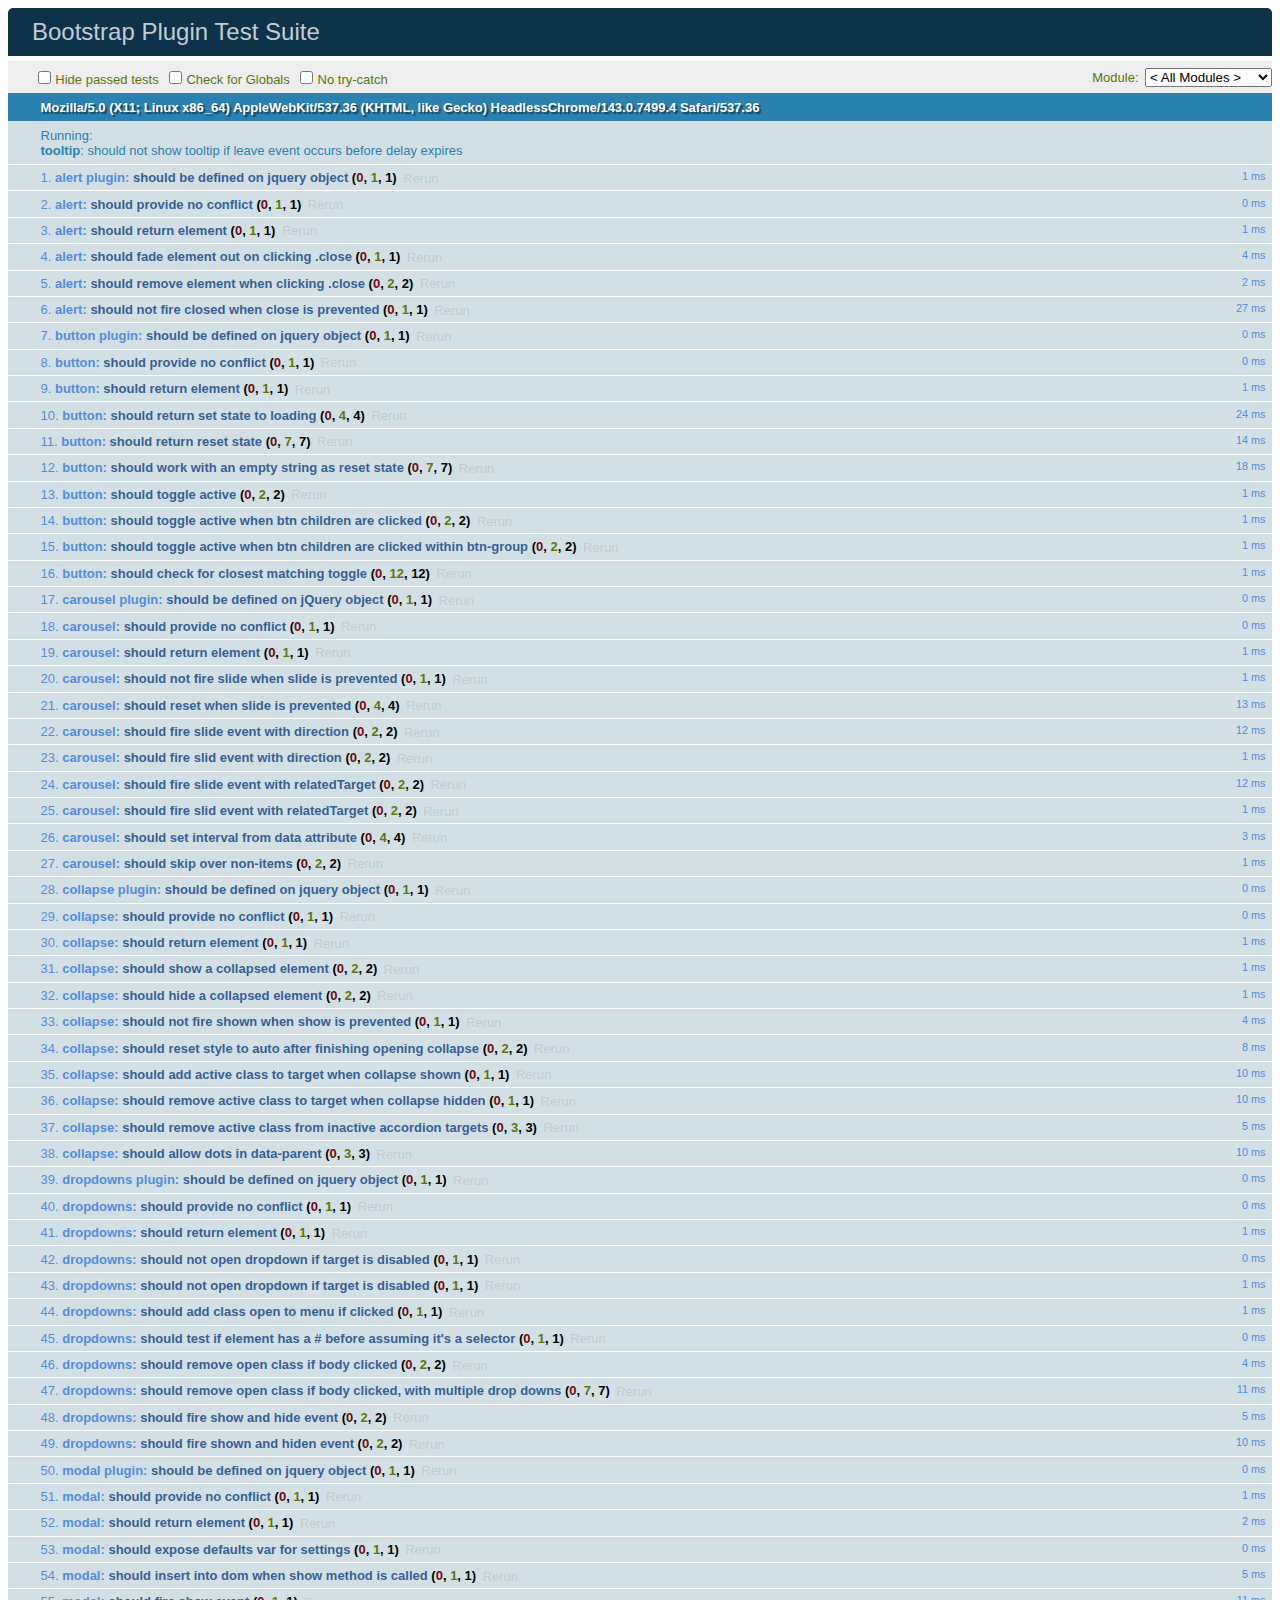
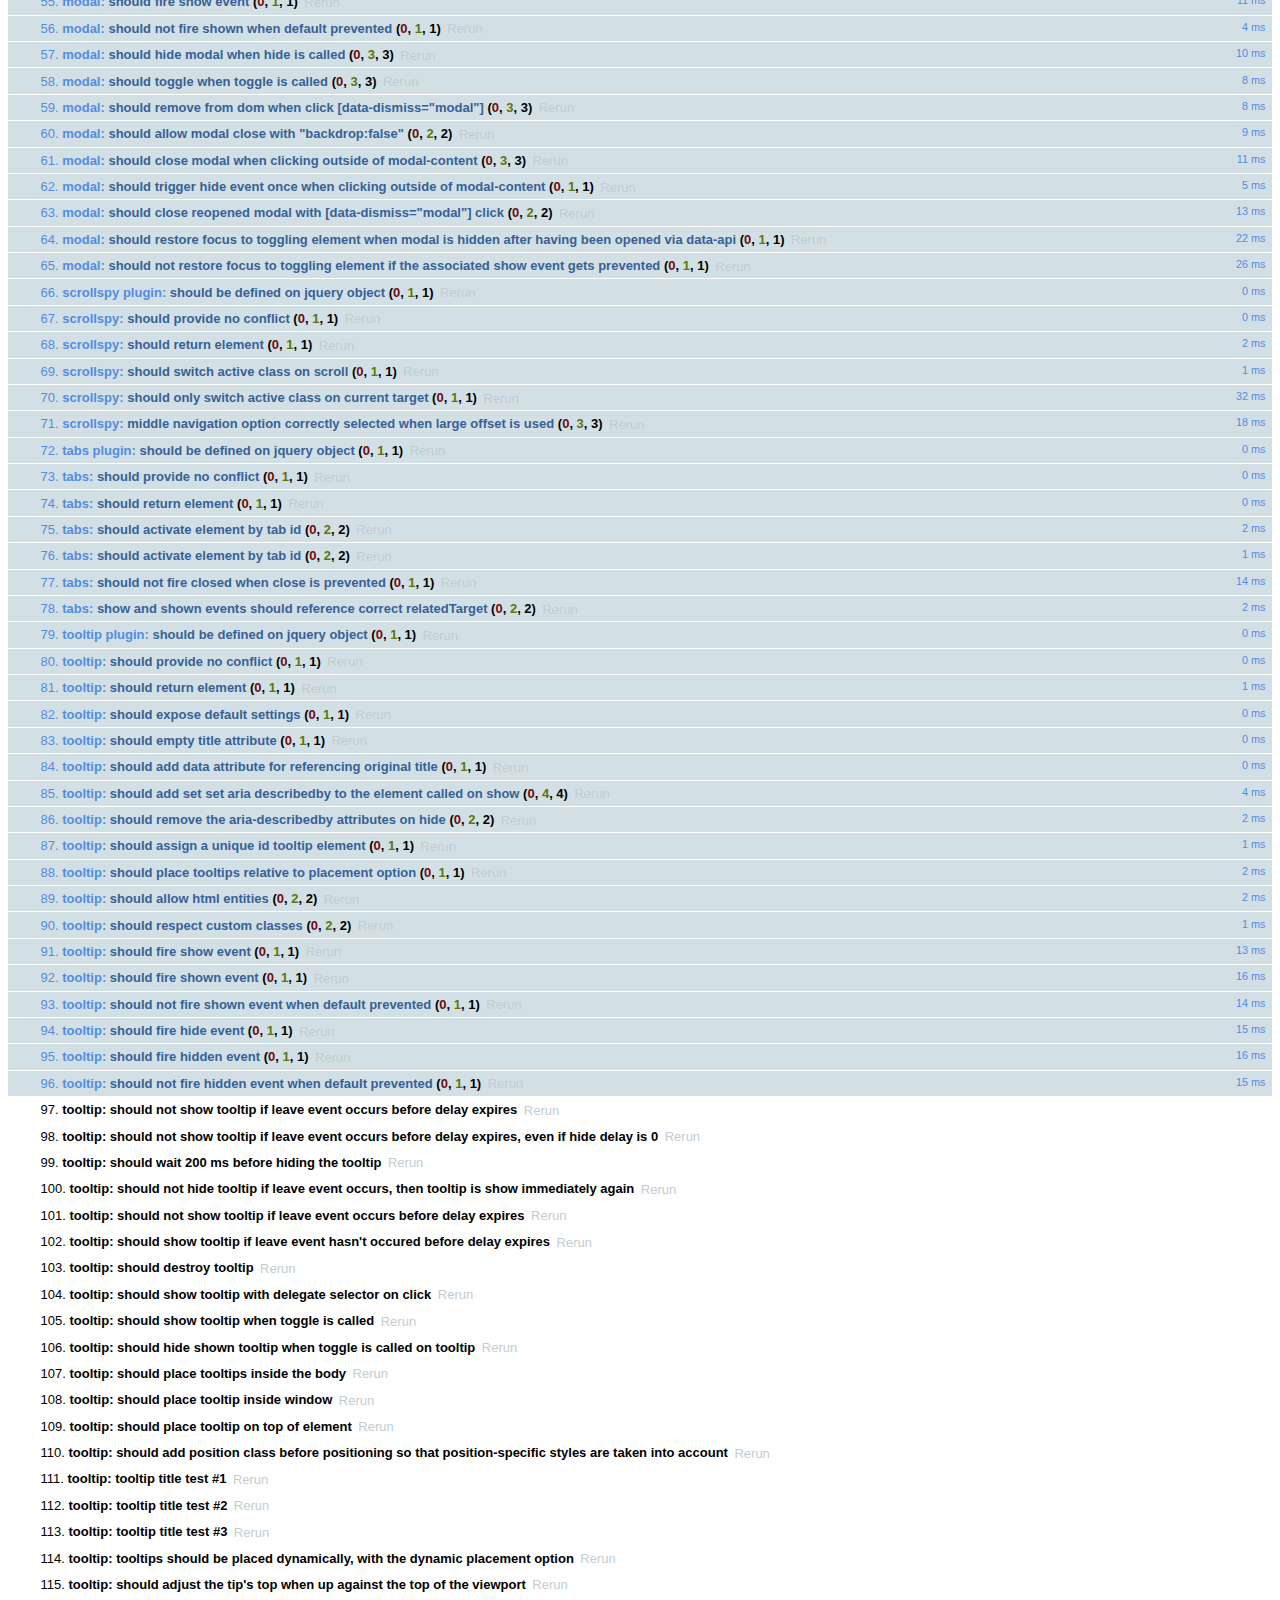
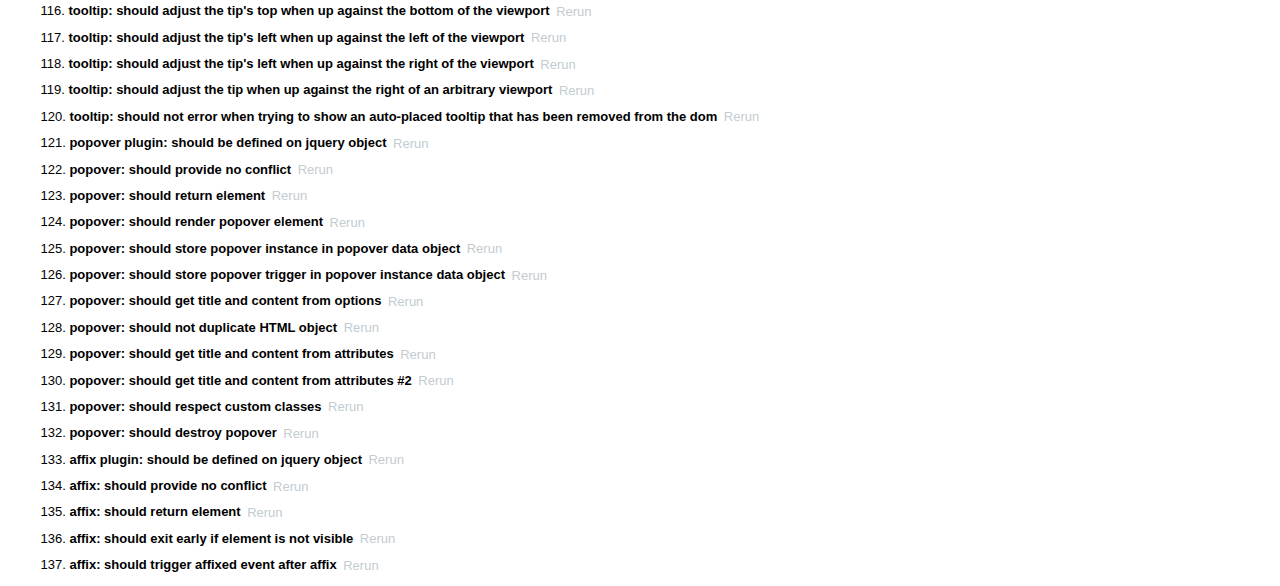
<file: src/web/components/bootstrap/js/tests/index.html>
<!DOCTYPE html>
<html>
  <head>
    <meta charset="utf-8">
    <title>Bootstrap Plugin Test Suite</title>

    <!-- jQuery -->
    <script src="vendor/jquery.min.js"></script>

    <!-- QUnit -->
    <link rel="stylesheet" href="vendor/qunit.css" media="screen">
    <script src="vendor/qunit.js"></script>
    <script>
      // See https://github.com/axemclion/grunt-saucelabs#test-result-details-with-qunit
      var log = []
      QUnit.done = function (test_results) {
        var tests = log.map(function (details) {
          return {
            name: details.name,
            result: details.result,
            expected: details.expected,
            actual: details.actual,
            source: details.source
          }
        })
        test_results.tests = tests

        // Delaying results a bit because in real-world scenario you won't get them immediately
        setTimeout(function () {
          window.global_test_results = test_results
        }, 2000)
      }

      QUnit.testStart(function (testDetails) {
        QUnit.log = function (details) {
          if (!details.result) {
            details.name = testDetails.name
            log.push(details)
          }
        }
      })
    </script>

    <!-- Plugin sources -->
    <script>$.support.transition = false</script>
    <script src="../../js/alert.js"></script>
    <script src="../../js/button.js"></script>
    <script src="../../js/carousel.js"></script>
    <script src="../../js/collapse.js"></script>
    <script src="../../js/dropdown.js"></script>
    <script src="../../js/modal.js"></script>
    <script src="../../js/scrollspy.js"></script>
    <script src="../../js/tab.js"></script>
    <script src="../../js/tooltip.js"></script>
    <script src="../../js/popover.js"></script>
    <script src="../../js/affix.js"></script>

    <!-- Unit tests -->
    <script src="unit/alert.js"></script>
    <script src="unit/button.js"></script>
    <script src="unit/carousel.js"></script>
    <script src="unit/collapse.js"></script>
    <script src="unit/dropdown.js"></script>
    <script src="unit/modal.js"></script>
    <script src="unit/scrollspy.js"></script>
    <script src="unit/tab.js"></script>
    <script src="unit/tooltip.js"></script>
    <script src="unit/popover.js"></script>
    <script src="unit/affix.js"></script>

  </head>
  <body>
    <div>
      <div id="qunit"></div>
      <div id="qunit-fixture"></div>
    </div>
  </body>
</html>
</file>
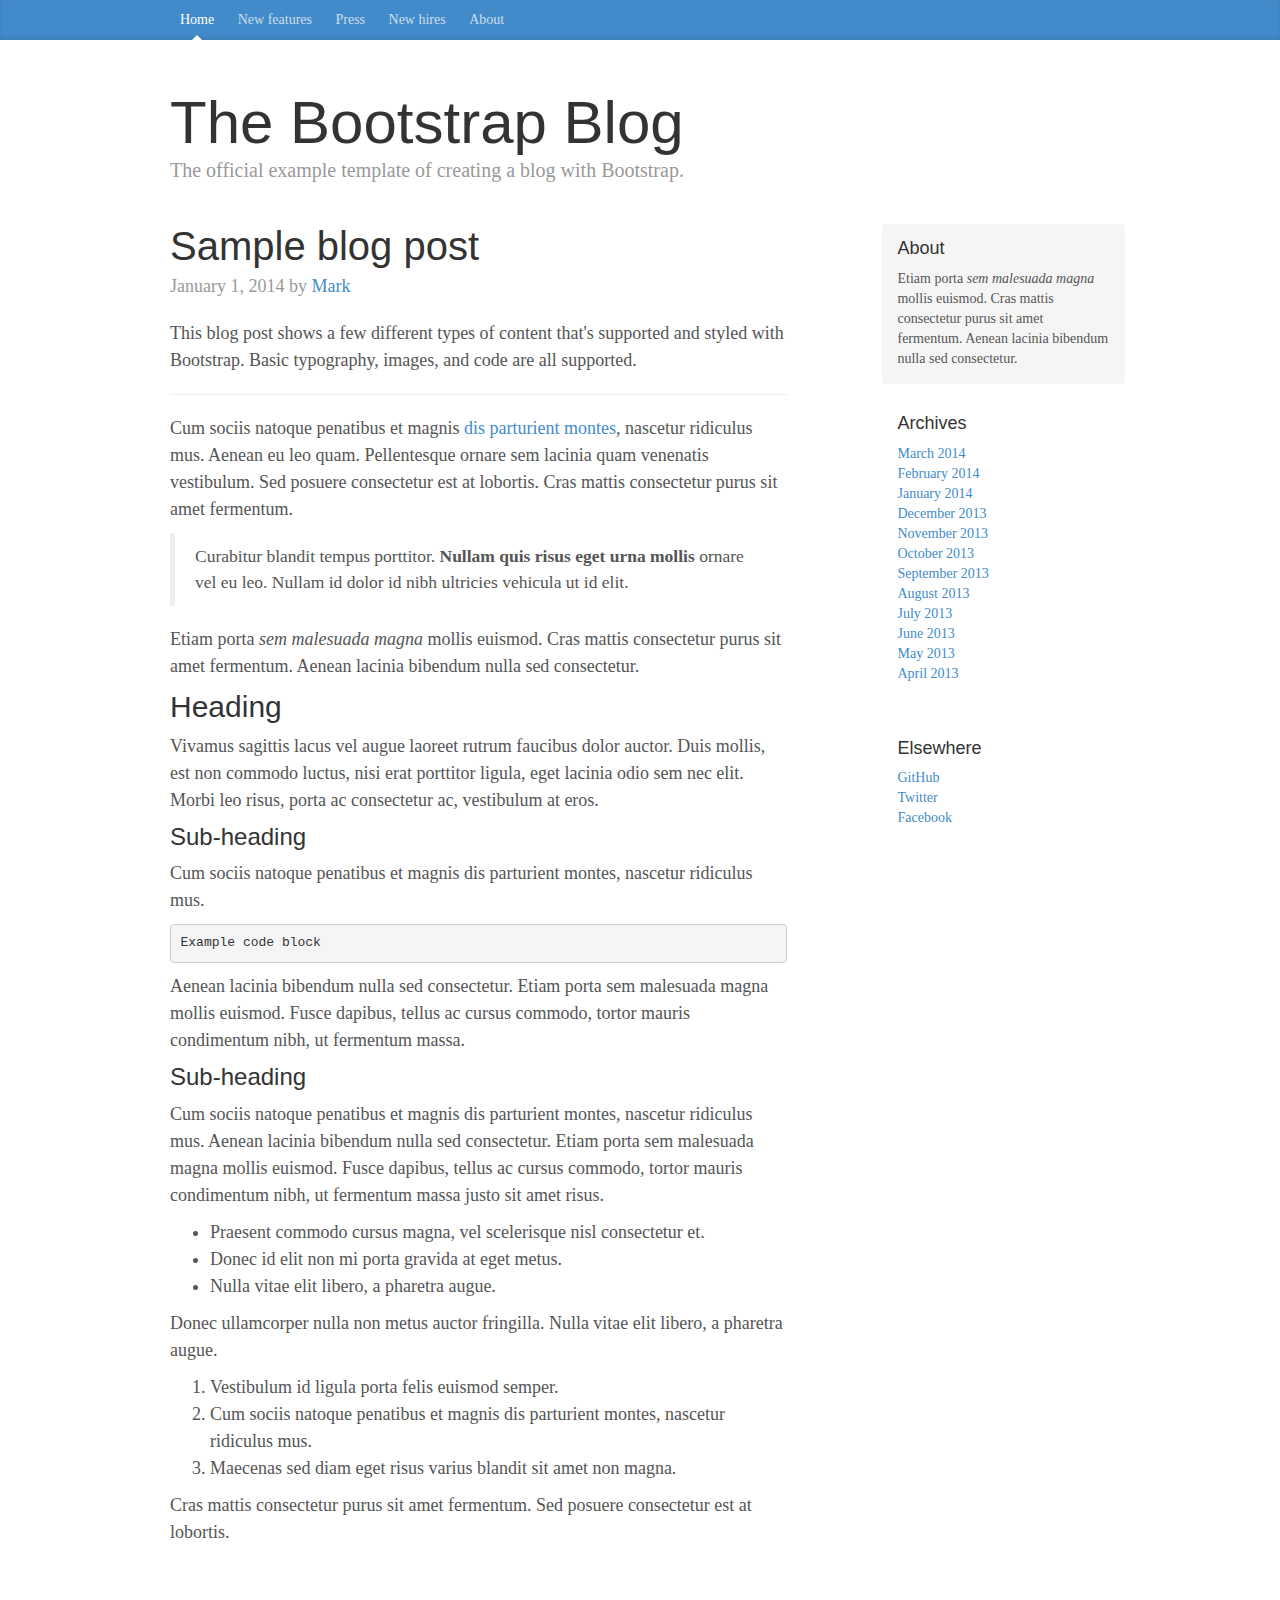
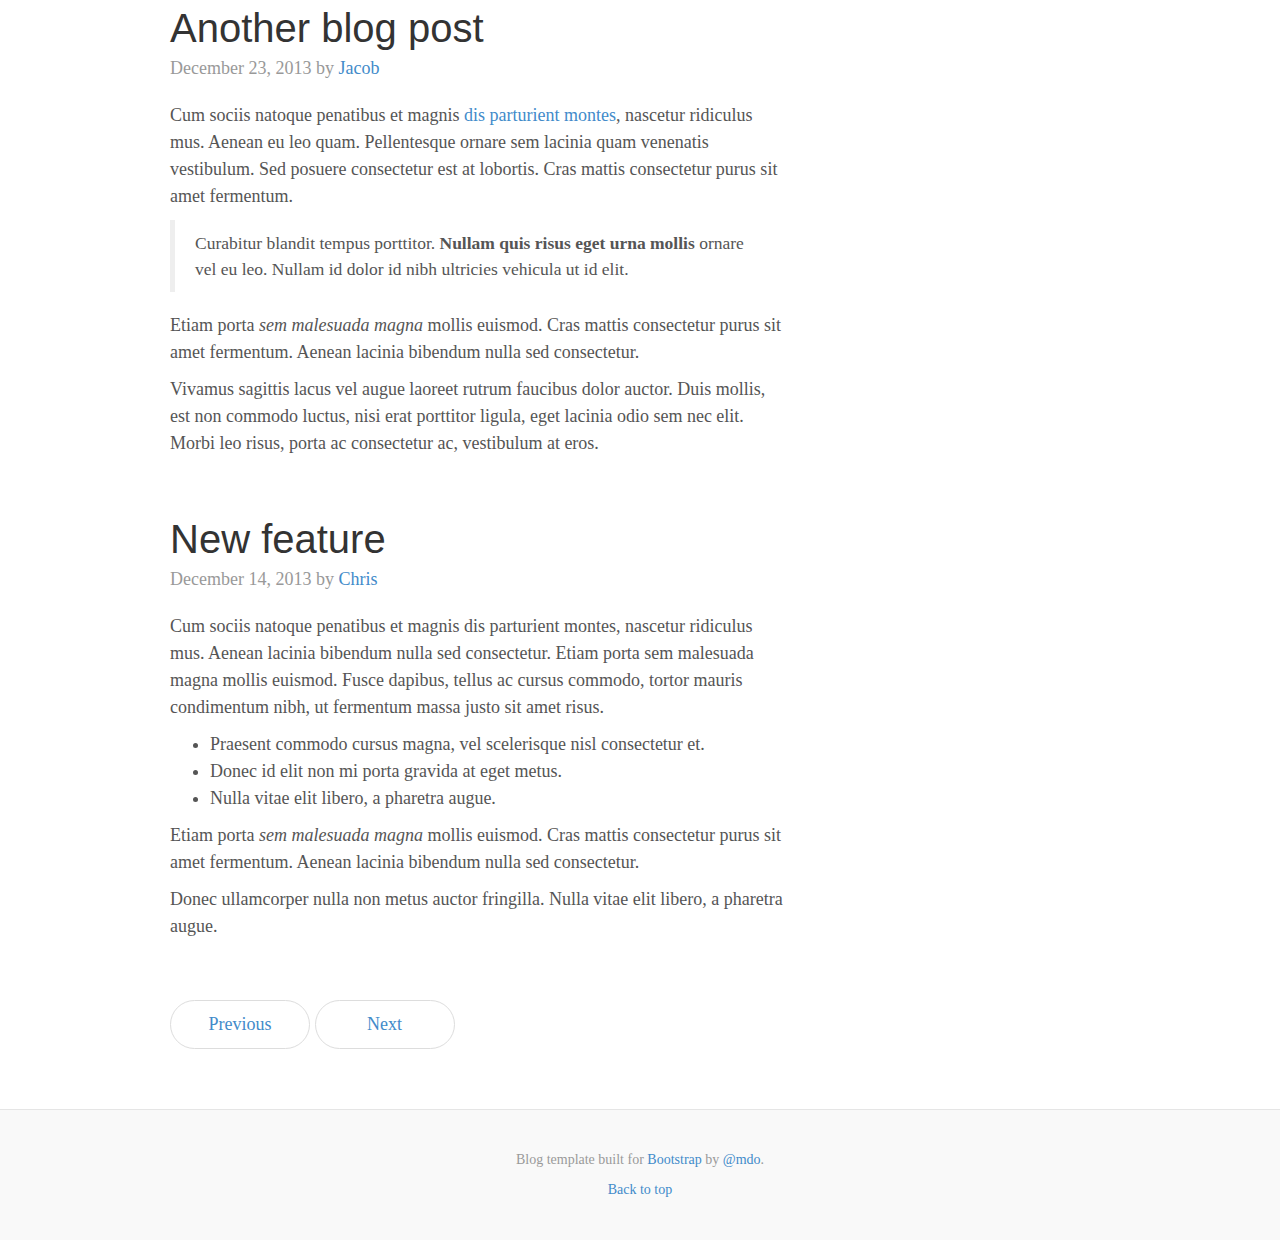
<file: src/web/components/bootstrap/docs/examples/blog/index.html>
<!DOCTYPE html>
<html lang="en">
  <head>
    <meta charset="utf-8">
    <meta http-equiv="X-UA-Compatible" content="IE=edge">
    <meta name="viewport" content="width=device-width, initial-scale=1">
    <meta name="description" content="">
    <meta name="author" content="">
    <link rel="icon" href="../../favicon.ico">

    <title>Blog Template for Bootstrap</title>

    <!-- Bootstrap core CSS -->
    <link href="../../dist/css/bootstrap.min.css" rel="stylesheet">

    <!-- Custom styles for this template -->
    <link href="blog.css" rel="stylesheet">

    <!-- Just for debugging purposes. Don't actually copy these 2 lines! -->
    <!--[if lt IE 9]><script src="../../assets/js/ie8-responsive-file-warning.js"></script><![endif]-->
    <script src="../../assets/js/ie-emulation-modes-warning.js"></script>

    <!-- IE10 viewport hack for Surface/desktop Windows 8 bug -->
    <script src="../../assets/js/ie10-viewport-bug-workaround.js"></script>

    <!-- HTML5 shim and Respond.js IE8 support of HTML5 elements and media queries -->
    <!--[if lt IE 9]>
      <script src="https://oss.maxcdn.com/html5shiv/3.7.2/html5shiv.min.js"></script>
      <script src="https://oss.maxcdn.com/respond/1.4.2/respond.min.js"></script>
    <![endif]-->
  </head>

  <body>

    <div class="blog-masthead">
      <div class="container">
        <nav class="blog-nav">
          <a class="blog-nav-item active" href="#">Home</a>
          <a class="blog-nav-item" href="#">New features</a>
          <a class="blog-nav-item" href="#">Press</a>
          <a class="blog-nav-item" href="#">New hires</a>
          <a class="blog-nav-item" href="#">About</a>
        </nav>
      </div>
    </div>

    <div class="container">

      <div class="blog-header">
        <h1 class="blog-title">The Bootstrap Blog</h1>
        <p class="lead blog-description">The official example template of creating a blog with Bootstrap.</p>
      </div>

      <div class="row">

        <div class="col-sm-8 blog-main">

          <div class="blog-post">
            <h2 class="blog-post-title">Sample blog post</h2>
            <p class="blog-post-meta">January 1, 2014 by <a href="#">Mark</a></p>

            <p>This blog post shows a few different types of content that's supported and styled with Bootstrap. Basic typography, images, and code are all supported.</p>
            <hr>
            <p>Cum sociis natoque penatibus et magnis <a href="#">dis parturient montes</a>, nascetur ridiculus mus. Aenean eu leo quam. Pellentesque ornare sem lacinia quam venenatis vestibulum. Sed posuere consectetur est at lobortis. Cras mattis consectetur purus sit amet fermentum.</p>
            <blockquote>
              <p>Curabitur blandit tempus porttitor. <strong>Nullam quis risus eget urna mollis</strong> ornare vel eu leo. Nullam id dolor id nibh ultricies vehicula ut id elit.</p>
            </blockquote>
            <p>Etiam porta <em>sem malesuada magna</em> mollis euismod. Cras mattis consectetur purus sit amet fermentum. Aenean lacinia bibendum nulla sed consectetur.</p>
            <h2>Heading</h2>
            <p>Vivamus sagittis lacus vel augue laoreet rutrum faucibus dolor auctor. Duis mollis, est non commodo luctus, nisi erat porttitor ligula, eget lacinia odio sem nec elit. Morbi leo risus, porta ac consectetur ac, vestibulum at eros.</p>
            <h3>Sub-heading</h3>
            <p>Cum sociis natoque penatibus et magnis dis parturient montes, nascetur ridiculus mus.</p>
            <pre><code>Example code block</code></pre>
            <p>Aenean lacinia bibendum nulla sed consectetur. Etiam porta sem malesuada magna mollis euismod. Fusce dapibus, tellus ac cursus commodo, tortor mauris condimentum nibh, ut fermentum massa.</p>
            <h3>Sub-heading</h3>
            <p>Cum sociis natoque penatibus et magnis dis parturient montes, nascetur ridiculus mus. Aenean lacinia bibendum nulla sed consectetur. Etiam porta sem malesuada magna mollis euismod. Fusce dapibus, tellus ac cursus commodo, tortor mauris condimentum nibh, ut fermentum massa justo sit amet risus.</p>
            <ul>
              <li>Praesent commodo cursus magna, vel scelerisque nisl consectetur et.</li>
              <li>Donec id elit non mi porta gravida at eget metus.</li>
              <li>Nulla vitae elit libero, a pharetra augue.</li>
            </ul>
            <p>Donec ullamcorper nulla non metus auctor fringilla. Nulla vitae elit libero, a pharetra augue.</p>
            <ol>
              <li>Vestibulum id ligula porta felis euismod semper.</li>
              <li>Cum sociis natoque penatibus et magnis dis parturient montes, nascetur ridiculus mus.</li>
              <li>Maecenas sed diam eget risus varius blandit sit amet non magna.</li>
            </ol>
            <p>Cras mattis consectetur purus sit amet fermentum. Sed posuere consectetur est at lobortis.</p>
          </div><!-- /.blog-post -->

          <div class="blog-post">
            <h2 class="blog-post-title">Another blog post</h2>
            <p class="blog-post-meta">December 23, 2013 by <a href="#">Jacob</a></p>

            <p>Cum sociis natoque penatibus et magnis <a href="#">dis parturient montes</a>, nascetur ridiculus mus. Aenean eu leo quam. Pellentesque ornare sem lacinia quam venenatis vestibulum. Sed posuere consectetur est at lobortis. Cras mattis consectetur purus sit amet fermentum.</p>
            <blockquote>
              <p>Curabitur blandit tempus porttitor. <strong>Nullam quis risus eget urna mollis</strong> ornare vel eu leo. Nullam id dolor id nibh ultricies vehicula ut id elit.</p>
            </blockquote>
            <p>Etiam porta <em>sem malesuada magna</em> mollis euismod. Cras mattis consectetur purus sit amet fermentum. Aenean lacinia bibendum nulla sed consectetur.</p>
            <p>Vivamus sagittis lacus vel augue laoreet rutrum faucibus dolor auctor. Duis mollis, est non commodo luctus, nisi erat porttitor ligula, eget lacinia odio sem nec elit. Morbi leo risus, porta ac consectetur ac, vestibulum at eros.</p>
          </div><!-- /.blog-post -->

          <div class="blog-post">
            <h2 class="blog-post-title">New feature</h2>
            <p class="blog-post-meta">December 14, 2013 by <a href="#">Chris</a></p>

            <p>Cum sociis natoque penatibus et magnis dis parturient montes, nascetur ridiculus mus. Aenean lacinia bibendum nulla sed consectetur. Etiam porta sem malesuada magna mollis euismod. Fusce dapibus, tellus ac cursus commodo, tortor mauris condimentum nibh, ut fermentum massa justo sit amet risus.</p>
            <ul>
              <li>Praesent commodo cursus magna, vel scelerisque nisl consectetur et.</li>
              <li>Donec id elit non mi porta gravida at eget metus.</li>
              <li>Nulla vitae elit libero, a pharetra augue.</li>
            </ul>
            <p>Etiam porta <em>sem malesuada magna</em> mollis euismod. Cras mattis consectetur purus sit amet fermentum. Aenean lacinia bibendum nulla sed consectetur.</p>
            <p>Donec ullamcorper nulla non metus auctor fringilla. Nulla vitae elit libero, a pharetra augue.</p>
          </div><!-- /.blog-post -->

          <ul class="pager">
            <li><a href="#">Previous</a></li>
            <li><a href="#">Next</a></li>
          </ul>

        </div><!-- /.blog-main -->

        <div class="col-sm-3 col-sm-offset-1 blog-sidebar">
          <div class="sidebar-module sidebar-module-inset">
            <h4>About</h4>
            <p>Etiam porta <em>sem malesuada magna</em> mollis euismod. Cras mattis consectetur purus sit amet fermentum. Aenean lacinia bibendum nulla sed consectetur.</p>
          </div>
          <div class="sidebar-module">
            <h4>Archives</h4>
            <ol class="list-unstyled">
              <li><a href="#">March 2014</a></li>
              <li><a href="#">February 2014</a></li>
              <li><a href="#">January 2014</a></li>
              <li><a href="#">December 2013</a></li>
              <li><a href="#">November 2013</a></li>
              <li><a href="#">October 2013</a></li>
              <li><a href="#">September 2013</a></li>
              <li><a href="#">August 2013</a></li>
              <li><a href="#">July 2013</a></li>
              <li><a href="#">June 2013</a></li>
              <li><a href="#">May 2013</a></li>
              <li><a href="#">April 2013</a></li>
            </ol>
          </div>
          <div class="sidebar-module">
            <h4>Elsewhere</h4>
            <ol class="list-unstyled">
              <li><a href="#">GitHub</a></li>
              <li><a href="#">Twitter</a></li>
              <li><a href="#">Facebook</a></li>
            </ol>
          </div>
        </div><!-- /.blog-sidebar -->

      </div><!-- /.row -->

    </div><!-- /.container -->

    <div class="blog-footer">
      <p>Blog template built for <a href="http://getbootstrap.com">Bootstrap</a> by <a href="https://twitter.com/mdo">@mdo</a>.</p>
      <p>
        <a href="#">Back to top</a>
      </p>
    </div>


    <!-- Bootstrap core JavaScript
    ================================================== -->
    <!-- Placed at the end of the document so the pages load faster -->
    <script src="https://ajax.googleapis.com/ajax/libs/jquery/1.11.1/jquery.min.js"></script>
    <script src="../../dist/js/bootstrap.min.js"></script>
    <script src="../../assets/js/docs.min.js"></script>
  </body>
</html>
</file>
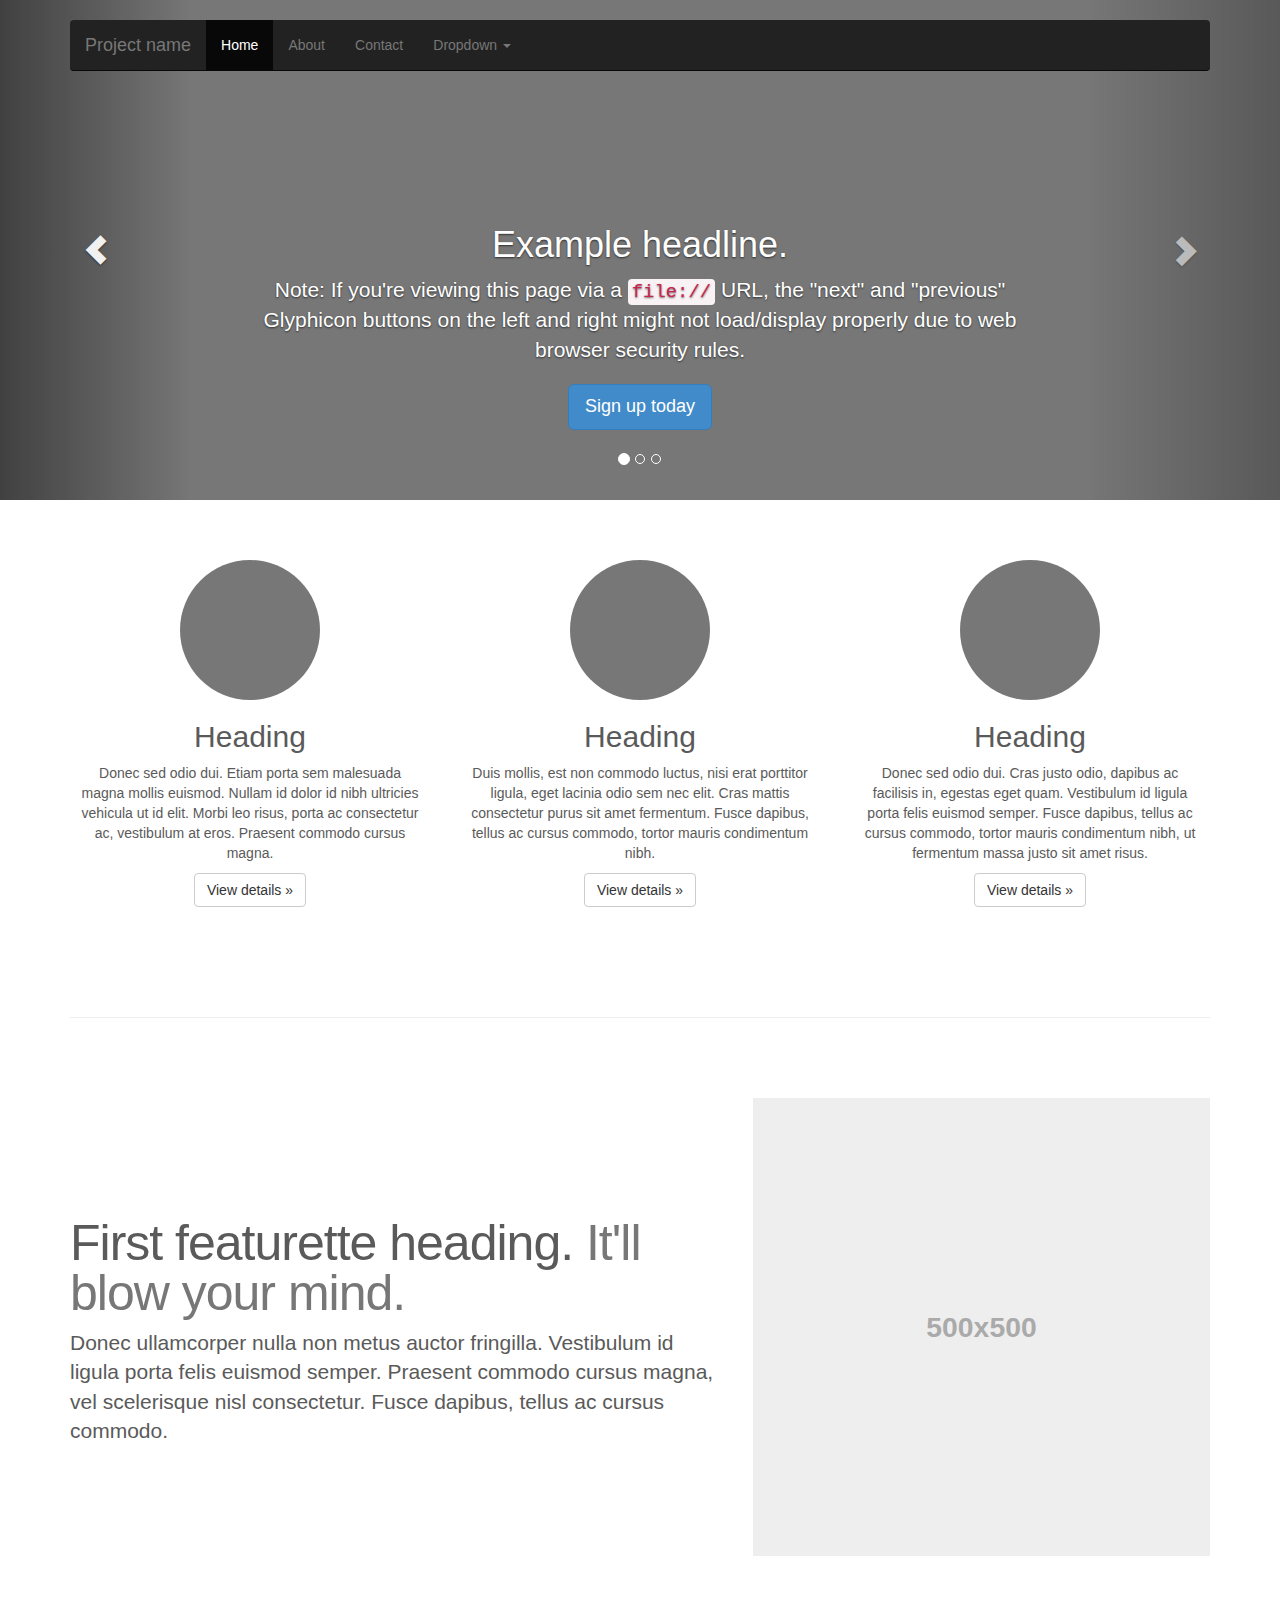
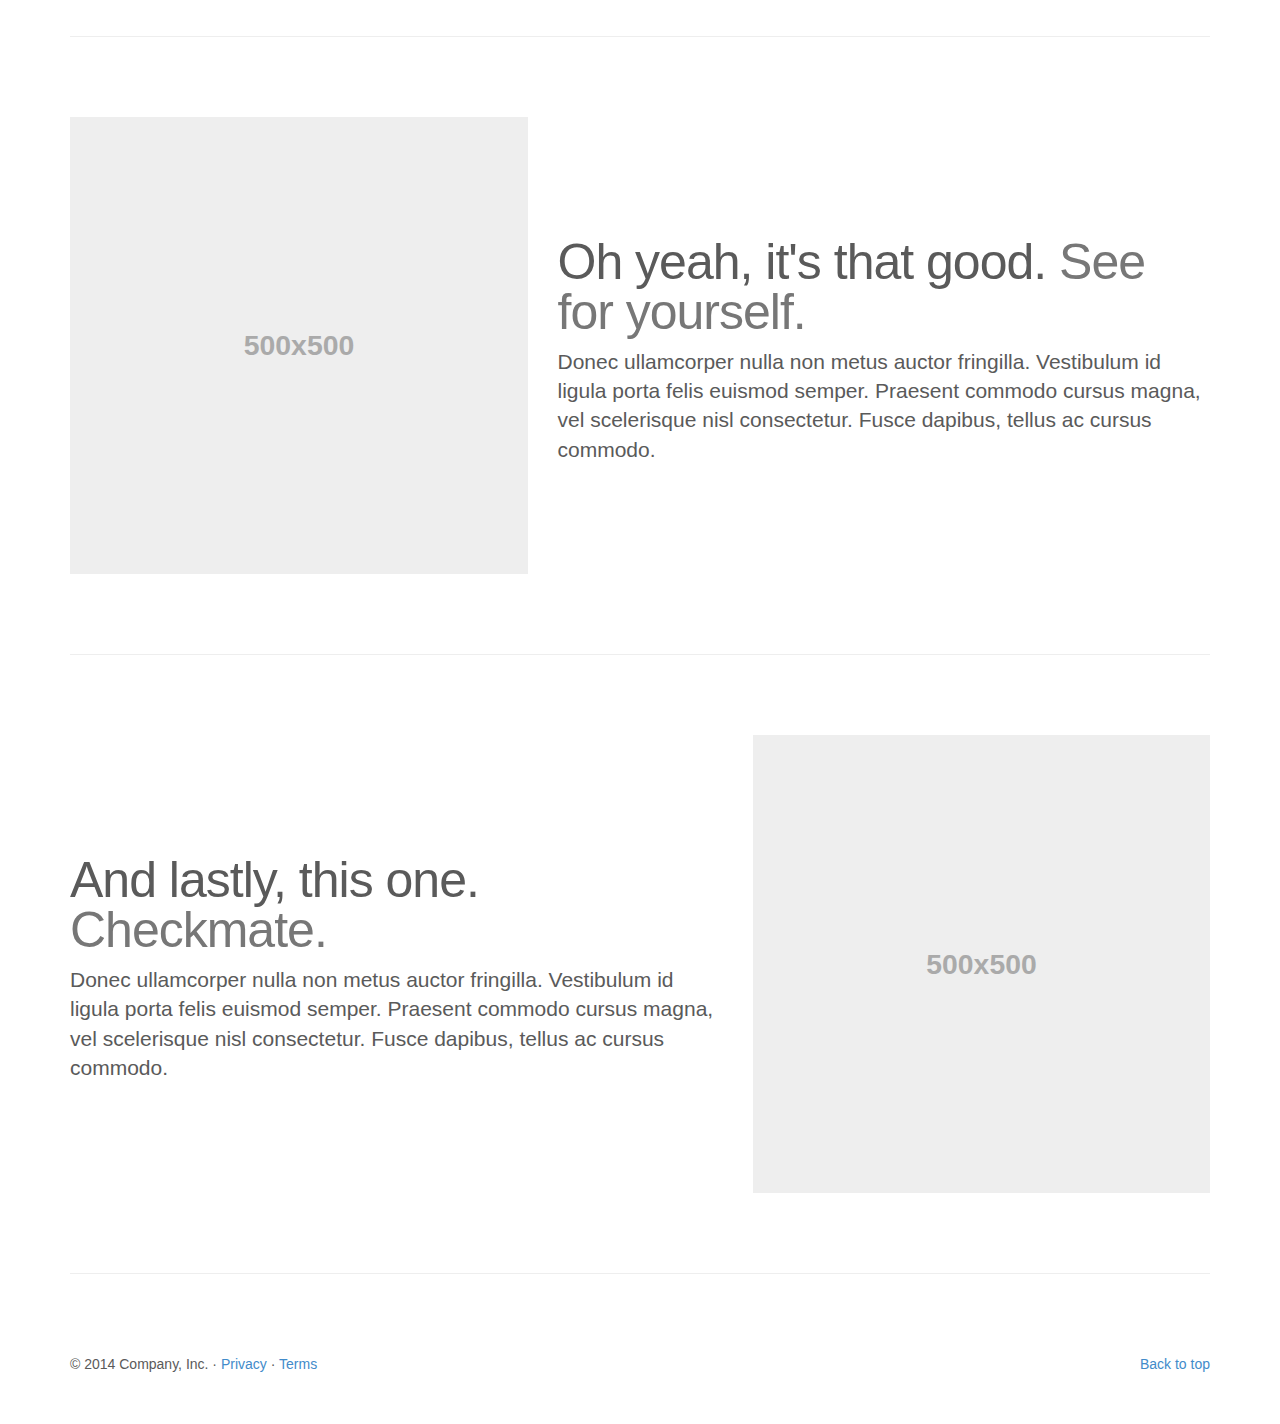
<file: src/web/components/bootstrap/docs/examples/carousel/index.html>
<!DOCTYPE html>
<html lang="en">
  <head>
    <meta charset="utf-8">
    <meta http-equiv="X-UA-Compatible" content="IE=edge">
    <meta name="viewport" content="width=device-width, initial-scale=1">
    <meta name="description" content="">
    <meta name="author" content="">
    <link rel="icon" href="../../favicon.ico">

    <title>Carousel Template for Bootstrap</title>

    <!-- Bootstrap core CSS -->
    <link href="../../dist/css/bootstrap.min.css" rel="stylesheet">

    <!-- Just for debugging purposes. Don't actually copy these 2 lines! -->
    <!--[if lt IE 9]><script src="../../assets/js/ie8-responsive-file-warning.js"></script><![endif]-->
    <script src="../../assets/js/ie-emulation-modes-warning.js"></script>

    <!-- IE10 viewport hack for Surface/desktop Windows 8 bug -->
    <script src="../../assets/js/ie10-viewport-bug-workaround.js"></script>

    <!-- HTML5 shim and Respond.js IE8 support of HTML5 elements and media queries -->
    <!--[if lt IE 9]>
      <script src="https://oss.maxcdn.com/html5shiv/3.7.2/html5shiv.min.js"></script>
      <script src="https://oss.maxcdn.com/respond/1.4.2/respond.min.js"></script>
    <![endif]-->

    <!-- Custom styles for this template -->
    <link href="carousel.css" rel="stylesheet">
  </head>
<!-- NAVBAR
================================================== -->
  <body>
    <div class="navbar-wrapper">
      <div class="container">

        <div class="navbar navbar-inverse navbar-static-top" role="navigation">
          <div class="container">
            <div class="navbar-header">
              <button type="button" class="navbar-toggle" data-toggle="collapse" data-target=".navbar-collapse">
                <span class="sr-only">Toggle navigation</span>
                <span class="icon-bar"></span>
                <span class="icon-bar"></span>
                <span class="icon-bar"></span>
              </button>
              <a class="navbar-brand" href="#">Project name</a>
            </div>
            <div class="navbar-collapse collapse">
              <ul class="nav navbar-nav">
                <li class="active"><a href="#">Home</a></li>
                <li><a href="#about">About</a></li>
                <li><a href="#contact">Contact</a></li>
                <li class="dropdown">
                  <a href="#" class="dropdown-toggle" data-toggle="dropdown">Dropdown <span class="caret"></span></a>
                  <ul class="dropdown-menu" role="menu">
                    <li><a href="#">Action</a></li>
                    <li><a href="#">Another action</a></li>
                    <li><a href="#">Something else here</a></li>
                    <li class="divider"></li>
                    <li class="dropdown-header">Nav header</li>
                    <li><a href="#">Separated link</a></li>
                    <li><a href="#">One more separated link</a></li>
                  </ul>
                </li>
              </ul>
            </div>
          </div>
        </div>

      </div>
    </div>


    <!-- Carousel
    ================================================== -->
    <div id="myCarousel" class="carousel slide" data-ride="carousel">
      <!-- Indicators -->
      <ol class="carousel-indicators">
        <li data-target="#myCarousel" data-slide-to="0" class="active"></li>
        <li data-target="#myCarousel" data-slide-to="1"></li>
        <li data-target="#myCarousel" data-slide-to="2"></li>
      </ol>
      <div class="carousel-inner">
        <div class="item active">
          <img src="[data-uri]" alt="First slide">
          <div class="container">
            <div class="carousel-caption">
              <h1>Example headline.</h1>
              <p>Note: If you're viewing this page via a <code>file://</code> URL, the "next" and "previous" Glyphicon buttons on the left and right might not load/display properly due to web browser security rules.</p>
              <p><a class="btn btn-lg btn-primary" href="#" role="button">Sign up today</a></p>
            </div>
          </div>
        </div>
        <div class="item">
          <img src="[data-uri]" alt="Second slide">
          <div class="container">
            <div class="carousel-caption">
              <h1>Another example headline.</h1>
              <p>Cras justo odio, dapibus ac facilisis in, egestas eget quam. Donec id elit non mi porta gravida at eget metus. Nullam id dolor id nibh ultricies vehicula ut id elit.</p>
              <p><a class="btn btn-lg btn-primary" href="#" role="button">Learn more</a></p>
            </div>
          </div>
        </div>
        <div class="item">
          <img src="[data-uri]" alt="Third slide">
          <div class="container">
            <div class="carousel-caption">
              <h1>One more for good measure.</h1>
              <p>Cras justo odio, dapibus ac facilisis in, egestas eget quam. Donec id elit non mi porta gravida at eget metus. Nullam id dolor id nibh ultricies vehicula ut id elit.</p>
              <p><a class="btn btn-lg btn-primary" href="#" role="button">Browse gallery</a></p>
            </div>
          </div>
        </div>
      </div>
      <a class="left carousel-control" href="#myCarousel" role="button" data-slide="prev"><span class="glyphicon glyphicon-chevron-left"></span></a>
      <a class="right carousel-control" href="#myCarousel" role="button" data-slide="next"><span class="glyphicon glyphicon-chevron-right"></span></a>
    </div><!-- /.carousel -->



    <!-- Marketing messaging and featurettes
    ================================================== -->
    <!-- Wrap the rest of the page in another container to center all the content. -->

    <div class="container marketing">

      <!-- Three columns of text below the carousel -->
      <div class="row">
        <div class="col-lg-4">
          <img class="img-circle" src="[data-uri]" alt="Generic placeholder image" style="width: 140px; height: 140px;">
          <h2>Heading</h2>
          <p>Donec sed odio dui. Etiam porta sem malesuada magna mollis euismod. Nullam id dolor id nibh ultricies vehicula ut id elit. Morbi leo risus, porta ac consectetur ac, vestibulum at eros. Praesent commodo cursus magna.</p>
          <p><a class="btn btn-default" href="#" role="button">View details &raquo;</a></p>
        </div><!-- /.col-lg-4 -->
        <div class="col-lg-4">
          <img class="img-circle" src="[data-uri]" alt="Generic placeholder image" style="width: 140px; height: 140px;">
          <h2>Heading</h2>
          <p>Duis mollis, est non commodo luctus, nisi erat porttitor ligula, eget lacinia odio sem nec elit. Cras mattis consectetur purus sit amet fermentum. Fusce dapibus, tellus ac cursus commodo, tortor mauris condimentum nibh.</p>
          <p><a class="btn btn-default" href="#" role="button">View details &raquo;</a></p>
        </div><!-- /.col-lg-4 -->
        <div class="col-lg-4">
          <img class="img-circle" src="[data-uri]" alt="Generic placeholder image" style="width: 140px; height: 140px;">
          <h2>Heading</h2>
          <p>Donec sed odio dui. Cras justo odio, dapibus ac facilisis in, egestas eget quam. Vestibulum id ligula porta felis euismod semper. Fusce dapibus, tellus ac cursus commodo, tortor mauris condimentum nibh, ut fermentum massa justo sit amet risus.</p>
          <p><a class="btn btn-default" href="#" role="button">View details &raquo;</a></p>
        </div><!-- /.col-lg-4 -->
      </div><!-- /.row -->


      <!-- START THE FEATURETTES -->

      <hr class="featurette-divider">

      <div class="row featurette">
        <div class="col-md-7">
          <h2 class="featurette-heading">First featurette heading. <span class="text-muted">It'll blow your mind.</span></h2>
          <p class="lead">Donec ullamcorper nulla non metus auctor fringilla. Vestibulum id ligula porta felis euismod semper. Praesent commodo cursus magna, vel scelerisque nisl consectetur. Fusce dapibus, tellus ac cursus commodo.</p>
        </div>
        <div class="col-md-5">
          <img class="featurette-image img-responsive" data-src="holder.js/500x500/auto" alt="Generic placeholder image">
        </div>
      </div>

      <hr class="featurette-divider">

      <div class="row featurette">
        <div class="col-md-5">
          <img class="featurette-image img-responsive" data-src="holder.js/500x500/auto" alt="Generic placeholder image">
        </div>
        <div class="col-md-7">
          <h2 class="featurette-heading">Oh yeah, it's that good. <span class="text-muted">See for yourself.</span></h2>
          <p class="lead">Donec ullamcorper nulla non metus auctor fringilla. Vestibulum id ligula porta felis euismod semper. Praesent commodo cursus magna, vel scelerisque nisl consectetur. Fusce dapibus, tellus ac cursus commodo.</p>
        </div>
      </div>

      <hr class="featurette-divider">

      <div class="row featurette">
        <div class="col-md-7">
          <h2 class="featurette-heading">And lastly, this one. <span class="text-muted">Checkmate.</span></h2>
          <p class="lead">Donec ullamcorper nulla non metus auctor fringilla. Vestibulum id ligula porta felis euismod semper. Praesent commodo cursus magna, vel scelerisque nisl consectetur. Fusce dapibus, tellus ac cursus commodo.</p>
        </div>
        <div class="col-md-5">
          <img class="featurette-image img-responsive" data-src="holder.js/500x500/auto" alt="Generic placeholder image">
        </div>
      </div>

      <hr class="featurette-divider">

      <!-- /END THE FEATURETTES -->


      <!-- FOOTER -->
      <footer>
        <p class="pull-right"><a href="#">Back to top</a></p>
        <p>&copy; 2014 Company, Inc. &middot; <a href="#">Privacy</a> &middot; <a href="#">Terms</a></p>
      </footer>

    </div><!-- /.container -->


    <!-- Bootstrap core JavaScript
    ================================================== -->
    <!-- Placed at the end of the document so the pages load faster -->
    <script src="https://ajax.googleapis.com/ajax/libs/jquery/1.11.1/jquery.min.js"></script>
    <script src="../../dist/js/bootstrap.min.js"></script>
    <script src="../../assets/js/docs.min.js"></script>
  </body>
</html>
</file>
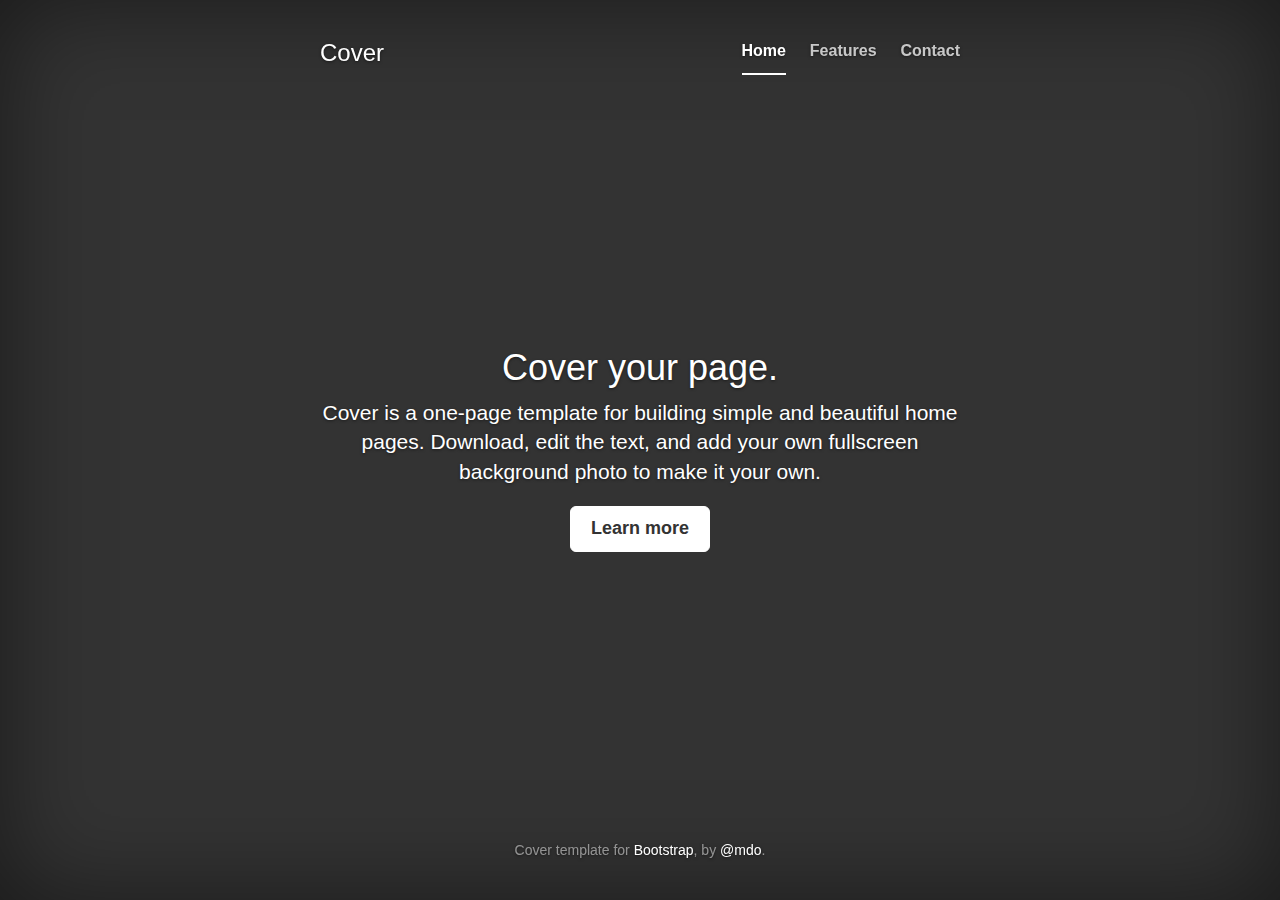
<file: src/web/components/bootstrap/docs/examples/cover/index.html>
<!DOCTYPE html>
<html lang="en">
  <head>
    <meta charset="utf-8">
    <meta http-equiv="X-UA-Compatible" content="IE=edge">
    <meta name="viewport" content="width=device-width, initial-scale=1">
    <meta name="description" content="">
    <meta name="author" content="">
    <link rel="icon" href="../../favicon.ico">

    <title>Cover Template for Bootstrap</title>

    <!-- Bootstrap core CSS -->
    <link href="../../dist/css/bootstrap.min.css" rel="stylesheet">

    <!-- Custom styles for this template -->
    <link href="cover.css" rel="stylesheet">

    <!-- Just for debugging purposes. Don't actually copy these 2 lines! -->
    <!--[if lt IE 9]><script src="../../assets/js/ie8-responsive-file-warning.js"></script><![endif]-->
    <script src="../../assets/js/ie-emulation-modes-warning.js"></script>

    <!-- IE10 viewport hack for Surface/desktop Windows 8 bug -->
    <script src="../../assets/js/ie10-viewport-bug-workaround.js"></script>

    <!-- HTML5 shim and Respond.js IE8 support of HTML5 elements and media queries -->
    <!--[if lt IE 9]>
      <script src="https://oss.maxcdn.com/html5shiv/3.7.2/html5shiv.min.js"></script>
      <script src="https://oss.maxcdn.com/respond/1.4.2/respond.min.js"></script>
    <![endif]-->
  </head>

  <body>

    <div class="site-wrapper">

      <div class="site-wrapper-inner">

        <div class="cover-container">

          <div class="masthead clearfix">
            <div class="inner">
              <h3 class="masthead-brand">Cover</h3>
              <ul class="nav masthead-nav">
                <li class="active"><a href="#">Home</a></li>
                <li><a href="#">Features</a></li>
                <li><a href="#">Contact</a></li>
              </ul>
            </div>
          </div>

          <div class="inner cover">
            <h1 class="cover-heading">Cover your page.</h1>
            <p class="lead">Cover is a one-page template for building simple and beautiful home pages. Download, edit the text, and add your own fullscreen background photo to make it your own.</p>
            <p class="lead">
              <a href="#" class="btn btn-lg btn-default">Learn more</a>
            </p>
          </div>

          <div class="mastfoot">
            <div class="inner">
              <p>Cover template for <a href="http://getbootstrap.com">Bootstrap</a>, by <a href="https://twitter.com/mdo">@mdo</a>.</p>
            </div>
          </div>

        </div>

      </div>

    </div>

    <!-- Bootstrap core JavaScript
    ================================================== -->
    <!-- Placed at the end of the document so the pages load faster -->
    <script src="https://ajax.googleapis.com/ajax/libs/jquery/1.11.1/jquery.min.js"></script>
    <script src="../../dist/js/bootstrap.min.js"></script>
    <script src="../../assets/js/docs.min.js"></script>
  </body>
</html>
</file>
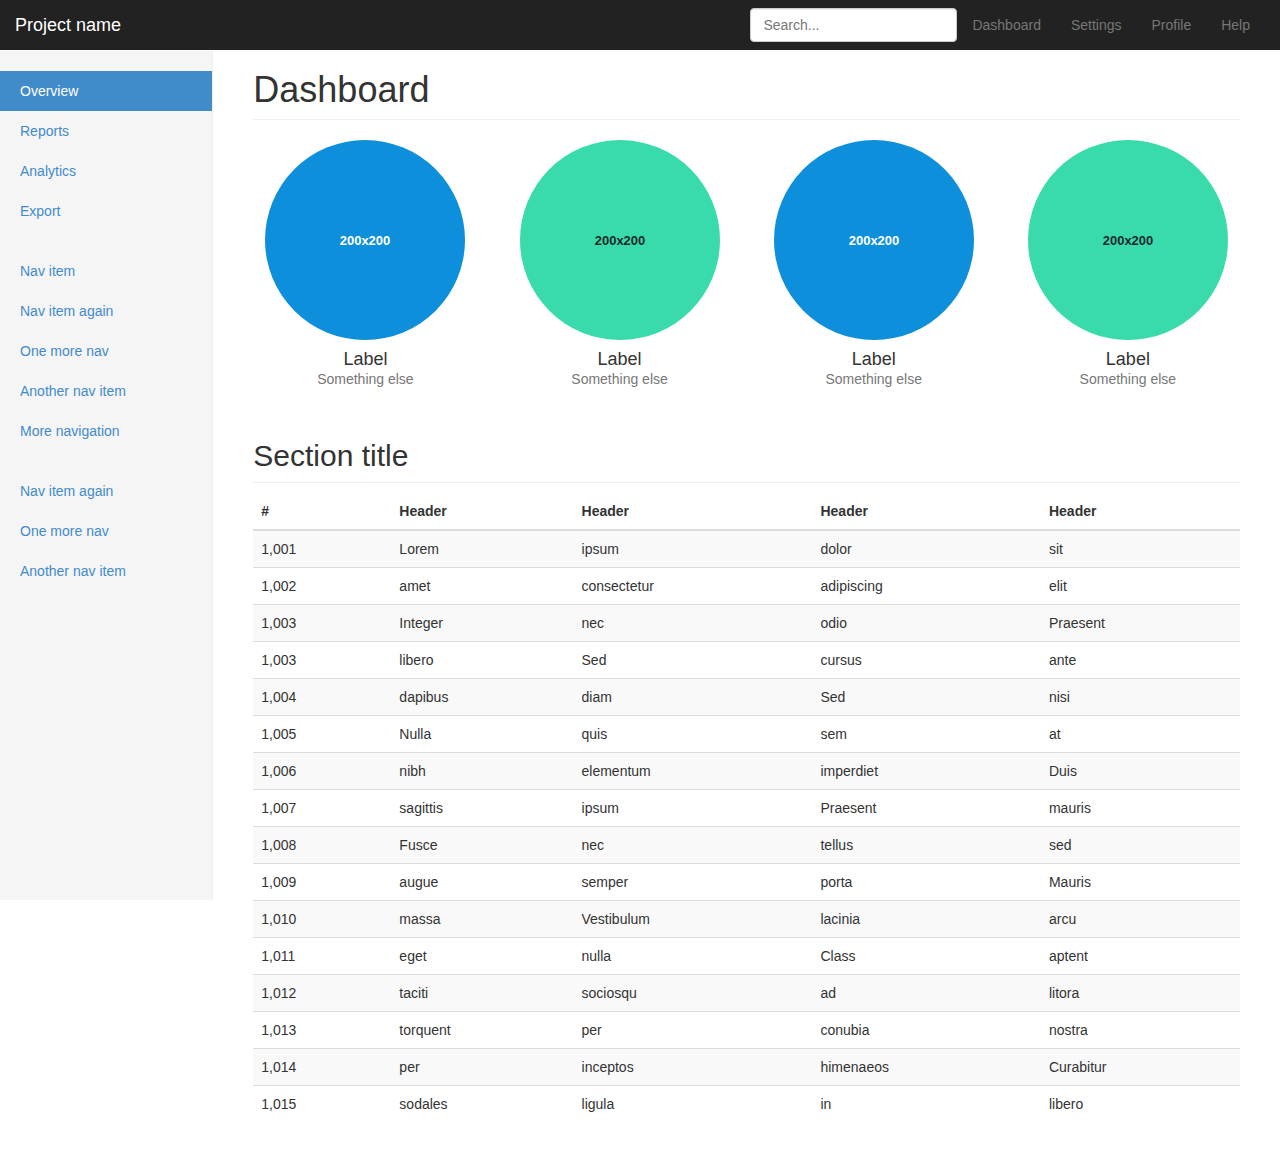
<file: src/web/components/bootstrap/docs/examples/dashboard/index.html>
<!DOCTYPE html>
<html lang="en">
  <head>
    <meta charset="utf-8">
    <meta http-equiv="X-UA-Compatible" content="IE=edge">
    <meta name="viewport" content="width=device-width, initial-scale=1">
    <meta name="description" content="">
    <meta name="author" content="">
    <link rel="icon" href="../../favicon.ico">

    <title>Dashboard Template for Bootstrap</title>

    <!-- Bootstrap core CSS -->
    <link href="../../dist/css/bootstrap.min.css" rel="stylesheet">

    <!-- Custom styles for this template -->
    <link href="dashboard.css" rel="stylesheet">

    <!-- Just for debugging purposes. Don't actually copy these 2 lines! -->
    <!--[if lt IE 9]><script src="../../assets/js/ie8-responsive-file-warning.js"></script><![endif]-->
    <script src="../../assets/js/ie-emulation-modes-warning.js"></script>

    <!-- IE10 viewport hack for Surface/desktop Windows 8 bug -->
    <script src="../../assets/js/ie10-viewport-bug-workaround.js"></script>

    <!-- HTML5 shim and Respond.js IE8 support of HTML5 elements and media queries -->
    <!--[if lt IE 9]>
      <script src="https://oss.maxcdn.com/html5shiv/3.7.2/html5shiv.min.js"></script>
      <script src="https://oss.maxcdn.com/respond/1.4.2/respond.min.js"></script>
    <![endif]-->
  </head>

  <body>

    <div class="navbar navbar-inverse navbar-fixed-top" role="navigation">
      <div class="container-fluid">
        <div class="navbar-header">
          <button type="button" class="navbar-toggle" data-toggle="collapse" data-target=".navbar-collapse">
            <span class="sr-only">Toggle navigation</span>
            <span class="icon-bar"></span>
            <span class="icon-bar"></span>
            <span class="icon-bar"></span>
          </button>
          <a class="navbar-brand" href="#">Project name</a>
        </div>
        <div class="navbar-collapse collapse">
          <ul class="nav navbar-nav navbar-right">
            <li><a href="#">Dashboard</a></li>
            <li><a href="#">Settings</a></li>
            <li><a href="#">Profile</a></li>
            <li><a href="#">Help</a></li>
          </ul>
          <form class="navbar-form navbar-right">
            <input type="text" class="form-control" placeholder="Search...">
          </form>
        </div>
      </div>
    </div>

    <div class="container-fluid">
      <div class="row">
        <div class="col-sm-3 col-md-2 sidebar">
          <ul class="nav nav-sidebar">
            <li class="active"><a href="#">Overview</a></li>
            <li><a href="#">Reports</a></li>
            <li><a href="#">Analytics</a></li>
            <li><a href="#">Export</a></li>
          </ul>
          <ul class="nav nav-sidebar">
            <li><a href="">Nav item</a></li>
            <li><a href="">Nav item again</a></li>
            <li><a href="">One more nav</a></li>
            <li><a href="">Another nav item</a></li>
            <li><a href="">More navigation</a></li>
          </ul>
          <ul class="nav nav-sidebar">
            <li><a href="">Nav item again</a></li>
            <li><a href="">One more nav</a></li>
            <li><a href="">Another nav item</a></li>
          </ul>
        </div>
        <div class="col-sm-9 col-sm-offset-3 col-md-10 col-md-offset-2 main">
          <h1 class="page-header">Dashboard</h1>

          <div class="row placeholders">
            <div class="col-xs-6 col-sm-3 placeholder">
              <img data-src="holder.js/200x200/auto/sky" class="img-responsive" alt="Generic placeholder thumbnail">
              <h4>Label</h4>
              <span class="text-muted">Something else</span>
            </div>
            <div class="col-xs-6 col-sm-3 placeholder">
              <img data-src="holder.js/200x200/auto/vine" class="img-responsive" alt="Generic placeholder thumbnail">
              <h4>Label</h4>
              <span class="text-muted">Something else</span>
            </div>
            <div class="col-xs-6 col-sm-3 placeholder">
              <img data-src="holder.js/200x200/auto/sky" class="img-responsive" alt="Generic placeholder thumbnail">
              <h4>Label</h4>
              <span class="text-muted">Something else</span>
            </div>
            <div class="col-xs-6 col-sm-3 placeholder">
              <img data-src="holder.js/200x200/auto/vine" class="img-responsive" alt="Generic placeholder thumbnail">
              <h4>Label</h4>
              <span class="text-muted">Something else</span>
            </div>
          </div>

          <h2 class="sub-header">Section title</h2>
          <div class="table-responsive">
            <table class="table table-striped">
              <thead>
                <tr>
                  <th>#</th>
                  <th>Header</th>
                  <th>Header</th>
                  <th>Header</th>
                  <th>Header</th>
                </tr>
              </thead>
              <tbody>
                <tr>
                  <td>1,001</td>
                  <td>Lorem</td>
                  <td>ipsum</td>
                  <td>dolor</td>
                  <td>sit</td>
                </tr>
                <tr>
                  <td>1,002</td>
                  <td>amet</td>
                  <td>consectetur</td>
                  <td>adipiscing</td>
                  <td>elit</td>
                </tr>
                <tr>
                  <td>1,003</td>
                  <td>Integer</td>
                  <td>nec</td>
                  <td>odio</td>
                  <td>Praesent</td>
                </tr>
                <tr>
                  <td>1,003</td>
                  <td>libero</td>
                  <td>Sed</td>
                  <td>cursus</td>
                  <td>ante</td>
                </tr>
                <tr>
                  <td>1,004</td>
                  <td>dapibus</td>
                  <td>diam</td>
                  <td>Sed</td>
                  <td>nisi</td>
                </tr>
                <tr>
                  <td>1,005</td>
                  <td>Nulla</td>
                  <td>quis</td>
                  <td>sem</td>
                  <td>at</td>
                </tr>
                <tr>
                  <td>1,006</td>
                  <td>nibh</td>
                  <td>elementum</td>
                  <td>imperdiet</td>
                  <td>Duis</td>
                </tr>
                <tr>
                  <td>1,007</td>
                  <td>sagittis</td>
                  <td>ipsum</td>
                  <td>Praesent</td>
                  <td>mauris</td>
                </tr>
                <tr>
                  <td>1,008</td>
                  <td>Fusce</td>
                  <td>nec</td>
                  <td>tellus</td>
                  <td>sed</td>
                </tr>
                <tr>
                  <td>1,009</td>
                  <td>augue</td>
                  <td>semper</td>
                  <td>porta</td>
                  <td>Mauris</td>
                </tr>
                <tr>
                  <td>1,010</td>
                  <td>massa</td>
                  <td>Vestibulum</td>
                  <td>lacinia</td>
                  <td>arcu</td>
                </tr>
                <tr>
                  <td>1,011</td>
                  <td>eget</td>
                  <td>nulla</td>
                  <td>Class</td>
                  <td>aptent</td>
                </tr>
                <tr>
                  <td>1,012</td>
                  <td>taciti</td>
                  <td>sociosqu</td>
                  <td>ad</td>
                  <td>litora</td>
                </tr>
                <tr>
                  <td>1,013</td>
                  <td>torquent</td>
                  <td>per</td>
                  <td>conubia</td>
                  <td>nostra</td>
                </tr>
                <tr>
                  <td>1,014</td>
                  <td>per</td>
                  <td>inceptos</td>
                  <td>himenaeos</td>
                  <td>Curabitur</td>
                </tr>
                <tr>
                  <td>1,015</td>
                  <td>sodales</td>
                  <td>ligula</td>
                  <td>in</td>
                  <td>libero</td>
                </tr>
              </tbody>
            </table>
          </div>
        </div>
      </div>
    </div>

    <!-- Bootstrap core JavaScript
    ================================================== -->
    <!-- Placed at the end of the document so the pages load faster -->
    <script src="https://ajax.googleapis.com/ajax/libs/jquery/1.11.1/jquery.min.js"></script>
    <script src="../../dist/js/bootstrap.min.js"></script>
    <script src="../../assets/js/docs.min.js"></script>
  </body>
</html>
</file>
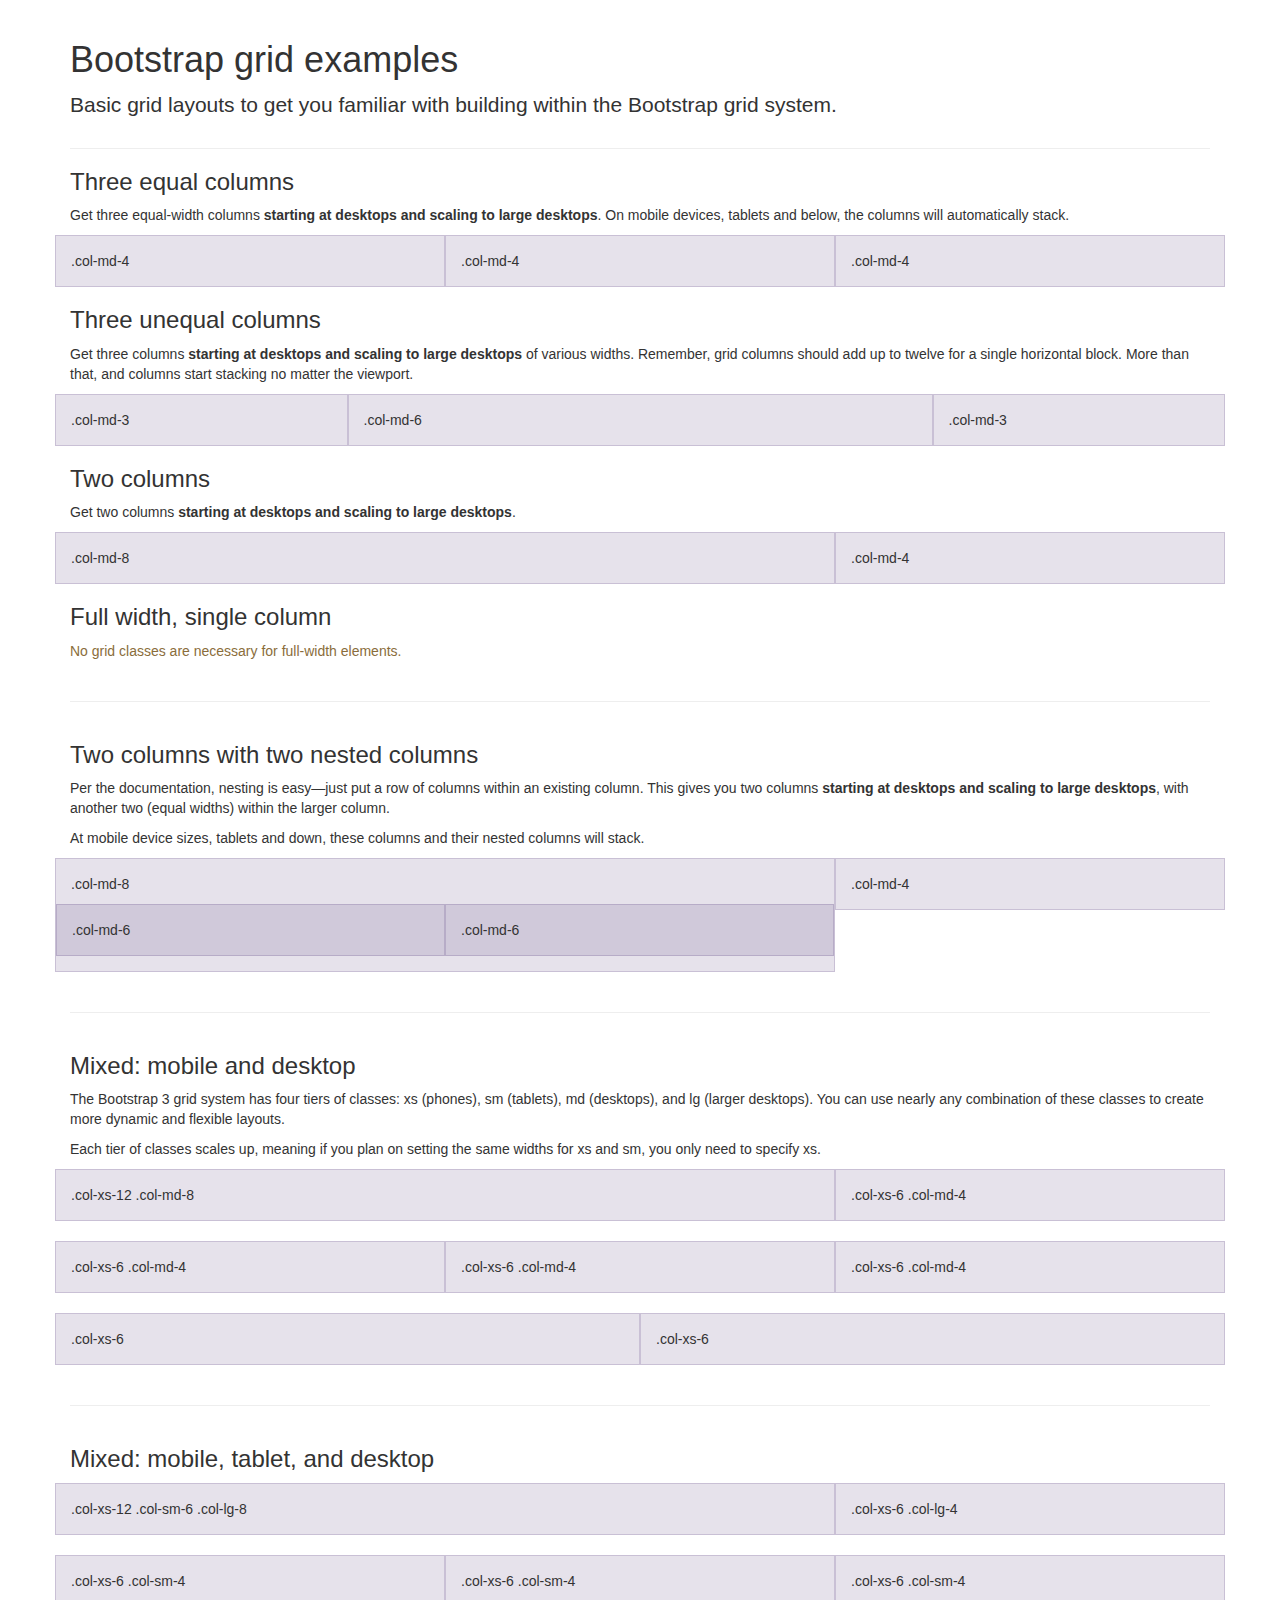
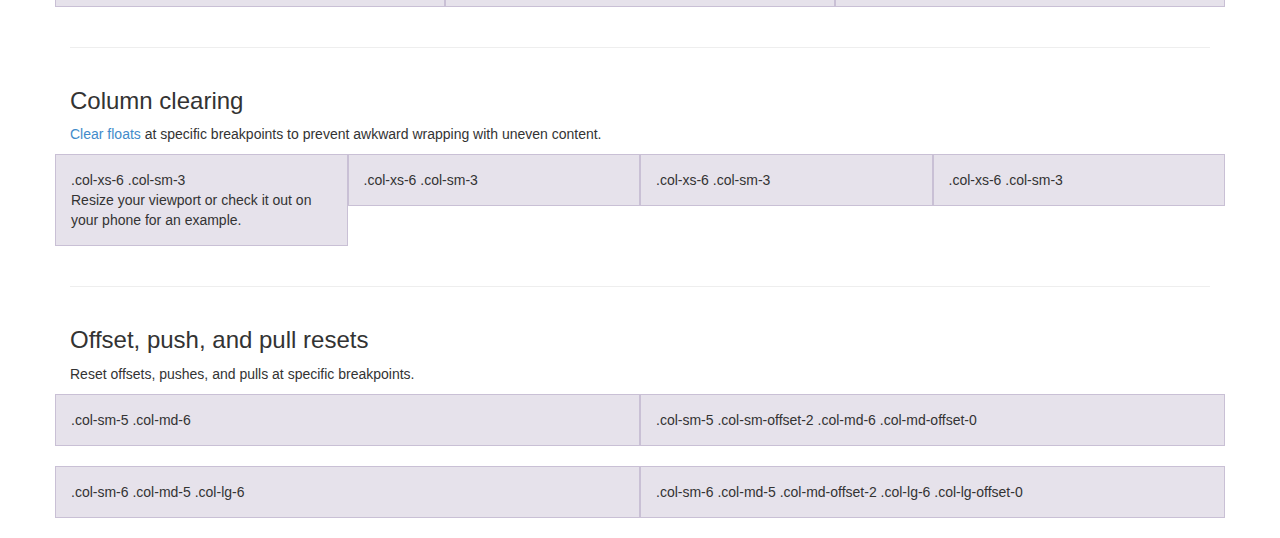
<file: src/web/components/bootstrap/docs/examples/grid/index.html>
<!DOCTYPE html>
<html lang="en">
  <head>
    <meta charset="utf-8">
    <meta http-equiv="X-UA-Compatible" content="IE=edge">
    <meta name="viewport" content="width=device-width, initial-scale=1">
    <meta name="description" content="">
    <meta name="author" content="">
    <link rel="icon" href="../../favicon.ico">

    <title>Grid Template for Bootstrap</title>

    <!-- Bootstrap core CSS -->
    <link href="../../dist/css/bootstrap.min.css" rel="stylesheet">

    <!-- Custom styles for this template -->
    <link href="grid.css" rel="stylesheet">

    <!-- Just for debugging purposes. Don't actually copy these 2 lines! -->
    <!--[if lt IE 9]><script src="../../assets/js/ie8-responsive-file-warning.js"></script><![endif]-->
    <script src="../../assets/js/ie-emulation-modes-warning.js"></script>

    <!-- IE10 viewport hack for Surface/desktop Windows 8 bug -->
    <script src="../../assets/js/ie10-viewport-bug-workaround.js"></script>

    <!-- HTML5 shim and Respond.js IE8 support of HTML5 elements and media queries -->
    <!--[if lt IE 9]>
      <script src="https://oss.maxcdn.com/html5shiv/3.7.2/html5shiv.min.js"></script>
      <script src="https://oss.maxcdn.com/respond/1.4.2/respond.min.js"></script>
    <![endif]-->
  </head>

  <body>
    <div class="container">

      <div class="page-header">
        <h1>Bootstrap grid examples</h1>
        <p class="lead">Basic grid layouts to get you familiar with building within the Bootstrap grid system.</p>
      </div>

      <h3>Three equal columns</h3>
      <p>Get three equal-width columns <strong>starting at desktops and scaling to large desktops</strong>. On mobile devices, tablets and below, the columns will automatically stack.</p>
      <div class="row">
        <div class="col-md-4">.col-md-4</div>
        <div class="col-md-4">.col-md-4</div>
        <div class="col-md-4">.col-md-4</div>
      </div>

      <h3>Three unequal columns</h3>
      <p>Get three columns <strong>starting at desktops and scaling to large desktops</strong> of various widths. Remember, grid columns should add up to twelve for a single horizontal block. More than that, and columns start stacking no matter the viewport.</p>
      <div class="row">
        <div class="col-md-3">.col-md-3</div>
        <div class="col-md-6">.col-md-6</div>
        <div class="col-md-3">.col-md-3</div>
      </div>

      <h3>Two columns</h3>
      <p>Get two columns <strong>starting at desktops and scaling to large desktops</strong>.</p>
      <div class="row">
        <div class="col-md-8">.col-md-8</div>
        <div class="col-md-4">.col-md-4</div>
      </div>

      <h3>Full width, single column</h3>
      <p class="text-warning">No grid classes are necessary for full-width elements.</p>

      <hr>

      <h3>Two columns with two nested columns</h3>
      <p>Per the documentation, nesting is easy—just put a row of columns within an existing column. This gives you two columns <strong>starting at desktops and scaling to large desktops</strong>, with another two (equal widths) within the larger column.</p>
      <p>At mobile device sizes, tablets and down, these columns and their nested columns will stack.</p>
      <div class="row">
        <div class="col-md-8">
          .col-md-8
          <div class="row">
            <div class="col-md-6">.col-md-6</div>
            <div class="col-md-6">.col-md-6</div>
          </div>
        </div>
        <div class="col-md-4">.col-md-4</div>
      </div>

      <hr>

      <h3>Mixed: mobile and desktop</h3>
      <p>The Bootstrap 3 grid system has four tiers of classes: xs (phones), sm (tablets), md (desktops), and lg (larger desktops). You can use nearly any combination of these classes to create more dynamic and flexible layouts.</p>
      <p>Each tier of classes scales up, meaning if you plan on setting the same widths for xs and sm, you only need to specify xs.</p>
      <div class="row">
        <div class="col-xs-12 col-md-8">.col-xs-12 .col-md-8</div>
        <div class="col-xs-6 col-md-4">.col-xs-6 .col-md-4</div>
      </div>
      <div class="row">
        <div class="col-xs-6 col-md-4">.col-xs-6 .col-md-4</div>
        <div class="col-xs-6 col-md-4">.col-xs-6 .col-md-4</div>
        <div class="col-xs-6 col-md-4">.col-xs-6 .col-md-4</div>
      </div>
      <div class="row">
        <div class="col-xs-6">.col-xs-6</div>
        <div class="col-xs-6">.col-xs-6</div>
      </div>

      <hr>

      <h3>Mixed: mobile, tablet, and desktop</h3>
      <p></p>
      <div class="row">
        <div class="col-xs-12 col-sm-6 col-lg-8">.col-xs-12 .col-sm-6 .col-lg-8</div>
        <div class="col-xs-6 col-lg-4">.col-xs-6 .col-lg-4</div>
      </div>
      <div class="row">
        <div class="col-xs-6 col-sm-4">.col-xs-6 .col-sm-4</div>
        <div class="col-xs-6 col-sm-4">.col-xs-6 .col-sm-4</div>
        <div class="col-xs-6 col-sm-4">.col-xs-6 .col-sm-4</div>
      </div>

      <hr>

      <h3>Column clearing</h3>
      <p><a href="http://getbootstrap.com/css/#grid-responsive-resets">Clear floats</a> at specific breakpoints to prevent awkward wrapping with uneven content.</p>
      <div class="row">
        <div class="col-xs-6 col-sm-3">
          .col-xs-6 .col-sm-3
          <br>
          Resize your viewport or check it out on your phone for an example.
        </div>
        <div class="col-xs-6 col-sm-3">.col-xs-6 .col-sm-3</div>

        <!-- Add the extra clearfix for only the required viewport -->
        <div class="clearfix visible-xs"></div>

        <div class="col-xs-6 col-sm-3">.col-xs-6 .col-sm-3</div>
        <div class="col-xs-6 col-sm-3">.col-xs-6 .col-sm-3</div>
      </div>

      <hr>

      <h3>Offset, push, and pull resets</h3>
      <p>Reset offsets, pushes, and pulls at specific breakpoints.</p>
      <div class="row">
        <div class="col-sm-5 col-md-6">.col-sm-5 .col-md-6</div>
        <div class="col-sm-5 col-sm-offset-2 col-md-6 col-md-offset-0">.col-sm-5 .col-sm-offset-2 .col-md-6 .col-md-offset-0</div>
      </div>
      <div class="row">
        <div class="col-sm-6 col-md-5 col-lg-6">.col-sm-6 .col-md-5 .col-lg-6</div>
        <div class="col-sm-6 col-md-5 col-md-offset-2 col-lg-6 col-lg-offset-0">.col-sm-6 .col-md-5 .col-md-offset-2 .col-lg-6 .col-lg-offset-0</div>
      </div>


    </div> <!-- /container -->


    <!-- Bootstrap core JavaScript
    ================================================== -->
    <!-- Placed at the end of the document so the pages load faster -->
  </body>
</html>
</file>
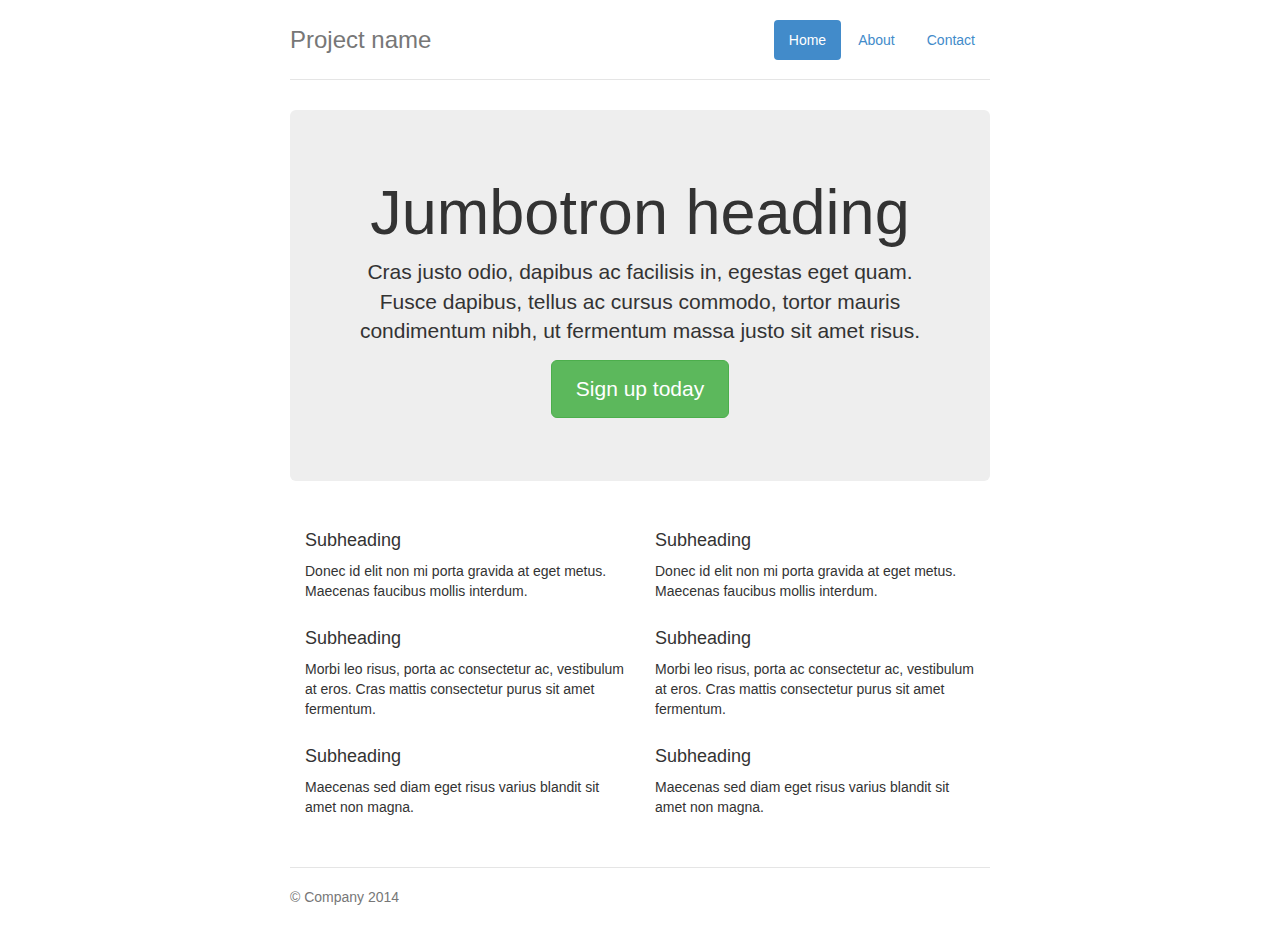
<file: src/web/components/bootstrap/docs/examples/jumbotron-narrow/index.html>
<!DOCTYPE html>
<html lang="en">
  <head>
    <meta charset="utf-8">
    <meta http-equiv="X-UA-Compatible" content="IE=edge">
    <meta name="viewport" content="width=device-width, initial-scale=1">
    <meta name="description" content="">
    <meta name="author" content="">
    <link rel="icon" href="../../favicon.ico">

    <title>Narrow Jumbotron Template for Bootstrap</title>

    <!-- Bootstrap core CSS -->
    <link href="../../dist/css/bootstrap.min.css" rel="stylesheet">

    <!-- Custom styles for this template -->
    <link href="jumbotron-narrow.css" rel="stylesheet">

    <!-- Just for debugging purposes. Don't actually copy these 2 lines! -->
    <!--[if lt IE 9]><script src="../../assets/js/ie8-responsive-file-warning.js"></script><![endif]-->
    <script src="../../assets/js/ie-emulation-modes-warning.js"></script>

    <!-- IE10 viewport hack for Surface/desktop Windows 8 bug -->
    <script src="../../assets/js/ie10-viewport-bug-workaround.js"></script>

    <!-- HTML5 shim and Respond.js IE8 support of HTML5 elements and media queries -->
    <!--[if lt IE 9]>
      <script src="https://oss.maxcdn.com/html5shiv/3.7.2/html5shiv.min.js"></script>
      <script src="https://oss.maxcdn.com/respond/1.4.2/respond.min.js"></script>
    <![endif]-->
  </head>

  <body>

    <div class="container">
      <div class="header">
        <ul class="nav nav-pills pull-right">
          <li class="active"><a href="#">Home</a></li>
          <li><a href="#">About</a></li>
          <li><a href="#">Contact</a></li>
        </ul>
        <h3 class="text-muted">Project name</h3>
      </div>

      <div class="jumbotron">
        <h1>Jumbotron heading</h1>
        <p class="lead">Cras justo odio, dapibus ac facilisis in, egestas eget quam. Fusce dapibus, tellus ac cursus commodo, tortor mauris condimentum nibh, ut fermentum massa justo sit amet risus.</p>
        <p><a class="btn btn-lg btn-success" href="#" role="button">Sign up today</a></p>
      </div>

      <div class="row marketing">
        <div class="col-lg-6">
          <h4>Subheading</h4>
          <p>Donec id elit non mi porta gravida at eget metus. Maecenas faucibus mollis interdum.</p>

          <h4>Subheading</h4>
          <p>Morbi leo risus, porta ac consectetur ac, vestibulum at eros. Cras mattis consectetur purus sit amet fermentum.</p>

          <h4>Subheading</h4>
          <p>Maecenas sed diam eget risus varius blandit sit amet non magna.</p>
        </div>

        <div class="col-lg-6">
          <h4>Subheading</h4>
          <p>Donec id elit non mi porta gravida at eget metus. Maecenas faucibus mollis interdum.</p>

          <h4>Subheading</h4>
          <p>Morbi leo risus, porta ac consectetur ac, vestibulum at eros. Cras mattis consectetur purus sit amet fermentum.</p>

          <h4>Subheading</h4>
          <p>Maecenas sed diam eget risus varius blandit sit amet non magna.</p>
        </div>
      </div>

      <div class="footer">
        <p>&copy; Company 2014</p>
      </div>

    </div> <!-- /container -->


    <!-- Bootstrap core JavaScript
    ================================================== -->
    <!-- Placed at the end of the document so the pages load faster -->
  </body>
</html>
</file>
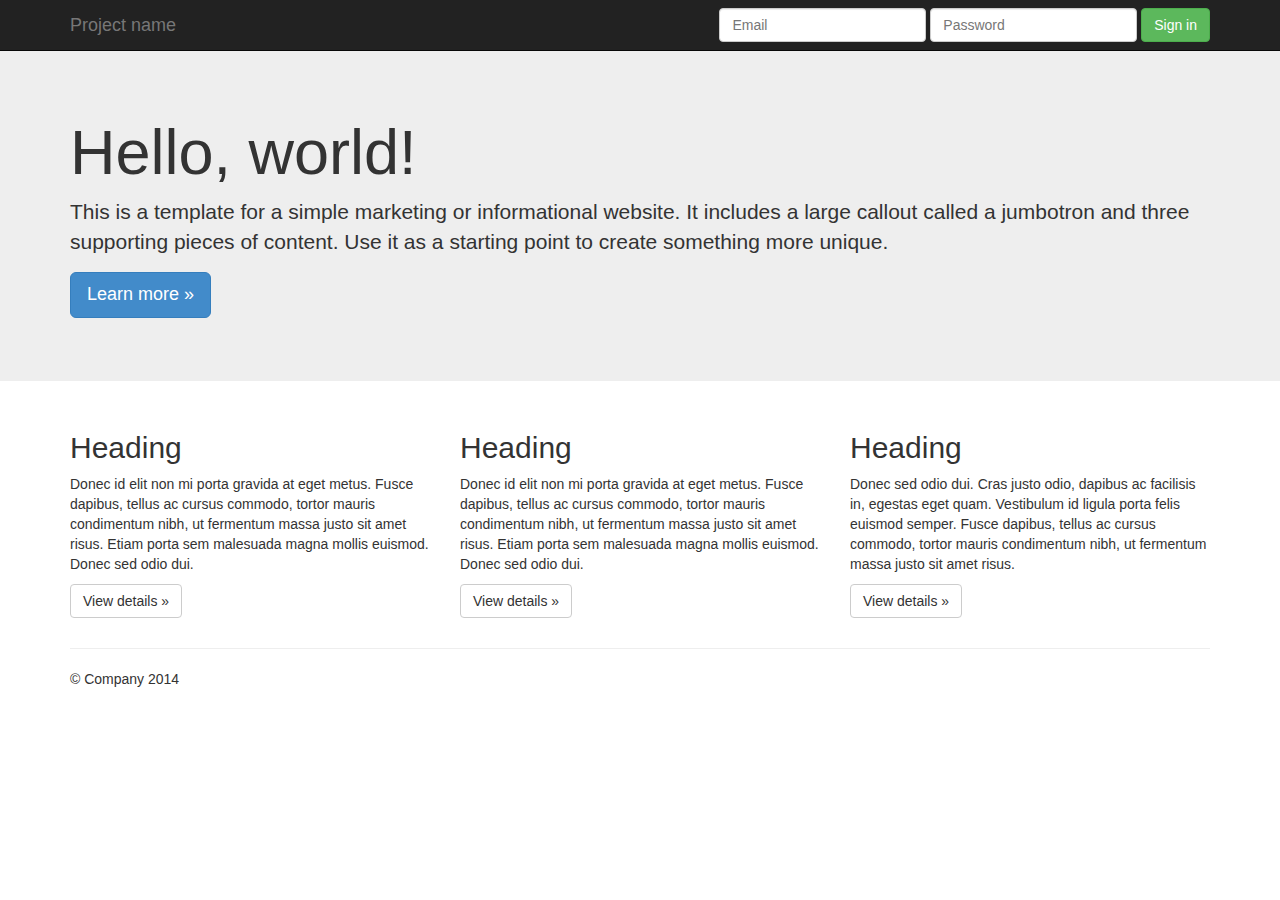
<file: src/web/components/bootstrap/docs/examples/jumbotron/index.html>
<!DOCTYPE html>
<html lang="en">
  <head>
    <meta charset="utf-8">
    <meta http-equiv="X-UA-Compatible" content="IE=edge">
    <meta name="viewport" content="width=device-width, initial-scale=1">
    <meta name="description" content="">
    <meta name="author" content="">
    <link rel="icon" href="../../favicon.ico">

    <title>Jumbotron Template for Bootstrap</title>

    <!-- Bootstrap core CSS -->
    <link href="../../dist/css/bootstrap.min.css" rel="stylesheet">

    <!-- Custom styles for this template -->
    <link href="jumbotron.css" rel="stylesheet">

    <!-- Just for debugging purposes. Don't actually copy these 2 lines! -->
    <!--[if lt IE 9]><script src="../../assets/js/ie8-responsive-file-warning.js"></script><![endif]-->
    <script src="../../assets/js/ie-emulation-modes-warning.js"></script>

    <!-- IE10 viewport hack for Surface/desktop Windows 8 bug -->
    <script src="../../assets/js/ie10-viewport-bug-workaround.js"></script>

    <!-- HTML5 shim and Respond.js IE8 support of HTML5 elements and media queries -->
    <!--[if lt IE 9]>
      <script src="https://oss.maxcdn.com/html5shiv/3.7.2/html5shiv.min.js"></script>
      <script src="https://oss.maxcdn.com/respond/1.4.2/respond.min.js"></script>
    <![endif]-->
  </head>

  <body>

    <div class="navbar navbar-inverse navbar-fixed-top" role="navigation">
      <div class="container">
        <div class="navbar-header">
          <button type="button" class="navbar-toggle" data-toggle="collapse" data-target=".navbar-collapse">
            <span class="sr-only">Toggle navigation</span>
            <span class="icon-bar"></span>
            <span class="icon-bar"></span>
            <span class="icon-bar"></span>
          </button>
          <a class="navbar-brand" href="#">Project name</a>
        </div>
        <div class="navbar-collapse collapse">
          <form class="navbar-form navbar-right" role="form">
            <div class="form-group">
              <input type="text" placeholder="Email" class="form-control">
            </div>
            <div class="form-group">
              <input type="password" placeholder="Password" class="form-control">
            </div>
            <button type="submit" class="btn btn-success">Sign in</button>
          </form>
        </div><!--/.navbar-collapse -->
      </div>
    </div>

    <!-- Main jumbotron for a primary marketing message or call to action -->
    <div class="jumbotron">
      <div class="container">
        <h1>Hello, world!</h1>
        <p>This is a template for a simple marketing or informational website. It includes a large callout called a jumbotron and three supporting pieces of content. Use it as a starting point to create something more unique.</p>
        <p><a class="btn btn-primary btn-lg" role="button">Learn more &raquo;</a></p>
      </div>
    </div>

    <div class="container">
      <!-- Example row of columns -->
      <div class="row">
        <div class="col-md-4">
          <h2>Heading</h2>
          <p>Donec id elit non mi porta gravida at eget metus. Fusce dapibus, tellus ac cursus commodo, tortor mauris condimentum nibh, ut fermentum massa justo sit amet risus. Etiam porta sem malesuada magna mollis euismod. Donec sed odio dui. </p>
          <p><a class="btn btn-default" href="#" role="button">View details &raquo;</a></p>
        </div>
        <div class="col-md-4">
          <h2>Heading</h2>
          <p>Donec id elit non mi porta gravida at eget metus. Fusce dapibus, tellus ac cursus commodo, tortor mauris condimentum nibh, ut fermentum massa justo sit amet risus. Etiam porta sem malesuada magna mollis euismod. Donec sed odio dui. </p>
          <p><a class="btn btn-default" href="#" role="button">View details &raquo;</a></p>
       </div>
        <div class="col-md-4">
          <h2>Heading</h2>
          <p>Donec sed odio dui. Cras justo odio, dapibus ac facilisis in, egestas eget quam. Vestibulum id ligula porta felis euismod semper. Fusce dapibus, tellus ac cursus commodo, tortor mauris condimentum nibh, ut fermentum massa justo sit amet risus.</p>
          <p><a class="btn btn-default" href="#" role="button">View details &raquo;</a></p>
        </div>
      </div>

      <hr>

      <footer>
        <p>&copy; Company 2014</p>
      </footer>
    </div> <!-- /container -->


    <!-- Bootstrap core JavaScript
    ================================================== -->
    <!-- Placed at the end of the document so the pages load faster -->
    <script src="https://ajax.googleapis.com/ajax/libs/jquery/1.11.1/jquery.min.js"></script>
    <script src="../../dist/js/bootstrap.min.js"></script>
  </body>
</html>
</file>
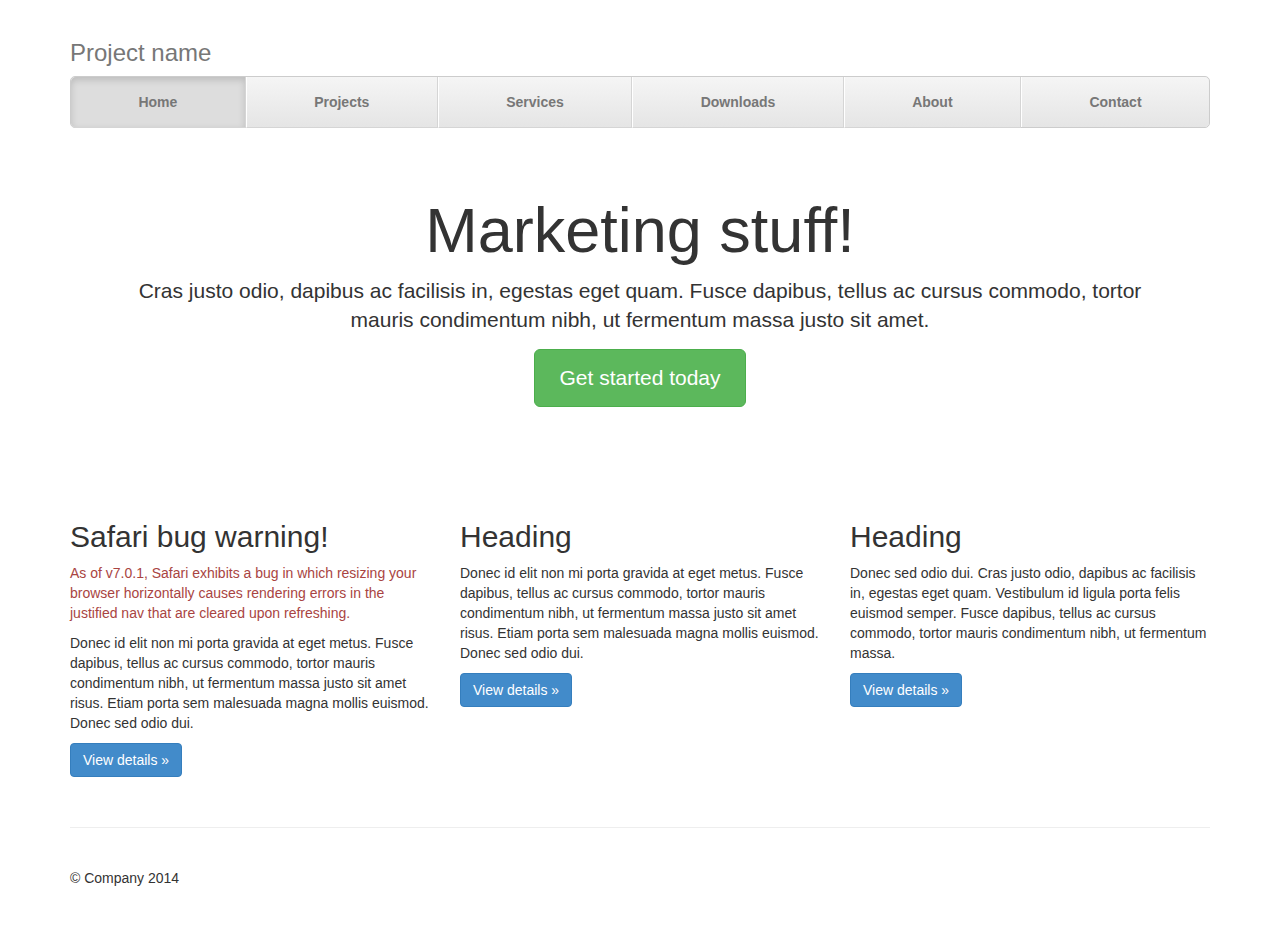
<file: src/web/components/bootstrap/docs/examples/justified-nav/index.html>
<!DOCTYPE html>
<html lang="en">
  <head>
    <meta charset="utf-8">
    <meta http-equiv="X-UA-Compatible" content="IE=edge">
    <meta name="viewport" content="width=device-width, initial-scale=1">
    <meta name="description" content="">
    <meta name="author" content="">
    <link rel="icon" href="../../favicon.ico">

    <title>Justified Nav Template for Bootstrap</title>

    <!-- Bootstrap core CSS -->
    <link href="../../dist/css/bootstrap.min.css" rel="stylesheet">

    <!-- Custom styles for this template -->
    <link href="justified-nav.css" rel="stylesheet">

    <!-- Just for debugging purposes. Don't actually copy these 2 lines! -->
    <!--[if lt IE 9]><script src="../../assets/js/ie8-responsive-file-warning.js"></script><![endif]-->
    <script src="../../assets/js/ie-emulation-modes-warning.js"></script>

    <!-- IE10 viewport hack for Surface/desktop Windows 8 bug -->
    <script src="../../assets/js/ie10-viewport-bug-workaround.js"></script>

    <!-- HTML5 shim and Respond.js IE8 support of HTML5 elements and media queries -->
    <!--[if lt IE 9]>
      <script src="https://oss.maxcdn.com/html5shiv/3.7.2/html5shiv.min.js"></script>
      <script src="https://oss.maxcdn.com/respond/1.4.2/respond.min.js"></script>
    <![endif]-->
  </head>

  <body>

    <div class="container">

      <div class="masthead">
        <h3 class="text-muted">Project name</h3>
        <ul class="nav nav-justified">
          <li class="active"><a href="#">Home</a></li>
          <li><a href="#">Projects</a></li>
          <li><a href="#">Services</a></li>
          <li><a href="#">Downloads</a></li>
          <li><a href="#">About</a></li>
          <li><a href="#">Contact</a></li>
        </ul>
      </div>

      <!-- Jumbotron -->
      <div class="jumbotron">
        <h1>Marketing stuff!</h1>
        <p class="lead">Cras justo odio, dapibus ac facilisis in, egestas eget quam. Fusce dapibus, tellus ac cursus commodo, tortor mauris condimentum nibh, ut fermentum massa justo sit amet.</p>
        <p><a class="btn btn-lg btn-success" href="#" role="button">Get started today</a></p>
      </div>

      <!-- Example row of columns -->
      <div class="row">
        <div class="col-lg-4">
          <h2>Safari bug warning!</h2>
          <p class="text-danger">As of v7.0.1, Safari exhibits a bug in which resizing your browser horizontally causes rendering errors in the justified nav that are cleared upon refreshing.</p>
          <p>Donec id elit non mi porta gravida at eget metus. Fusce dapibus, tellus ac cursus commodo, tortor mauris condimentum nibh, ut fermentum massa justo sit amet risus. Etiam porta sem malesuada magna mollis euismod. Donec sed odio dui. </p>
          <p><a class="btn btn-primary" href="#" role="button">View details &raquo;</a></p>
        </div>
        <div class="col-lg-4">
          <h2>Heading</h2>
          <p>Donec id elit non mi porta gravida at eget metus. Fusce dapibus, tellus ac cursus commodo, tortor mauris condimentum nibh, ut fermentum massa justo sit amet risus. Etiam porta sem malesuada magna mollis euismod. Donec sed odio dui. </p>
          <p><a class="btn btn-primary" href="#" role="button">View details &raquo;</a></p>
       </div>
        <div class="col-lg-4">
          <h2>Heading</h2>
          <p>Donec sed odio dui. Cras justo odio, dapibus ac facilisis in, egestas eget quam. Vestibulum id ligula porta felis euismod semper. Fusce dapibus, tellus ac cursus commodo, tortor mauris condimentum nibh, ut fermentum massa.</p>
          <p><a class="btn btn-primary" href="#" role="button">View details &raquo;</a></p>
        </div>
      </div>

      <!-- Site footer -->
      <div class="footer">
        <p>&copy; Company 2014</p>
      </div>

    </div> <!-- /container -->


    <!-- Bootstrap core JavaScript
    ================================================== -->
    <!-- Placed at the end of the document so the pages load faster -->
  </body>
</html>
</file>
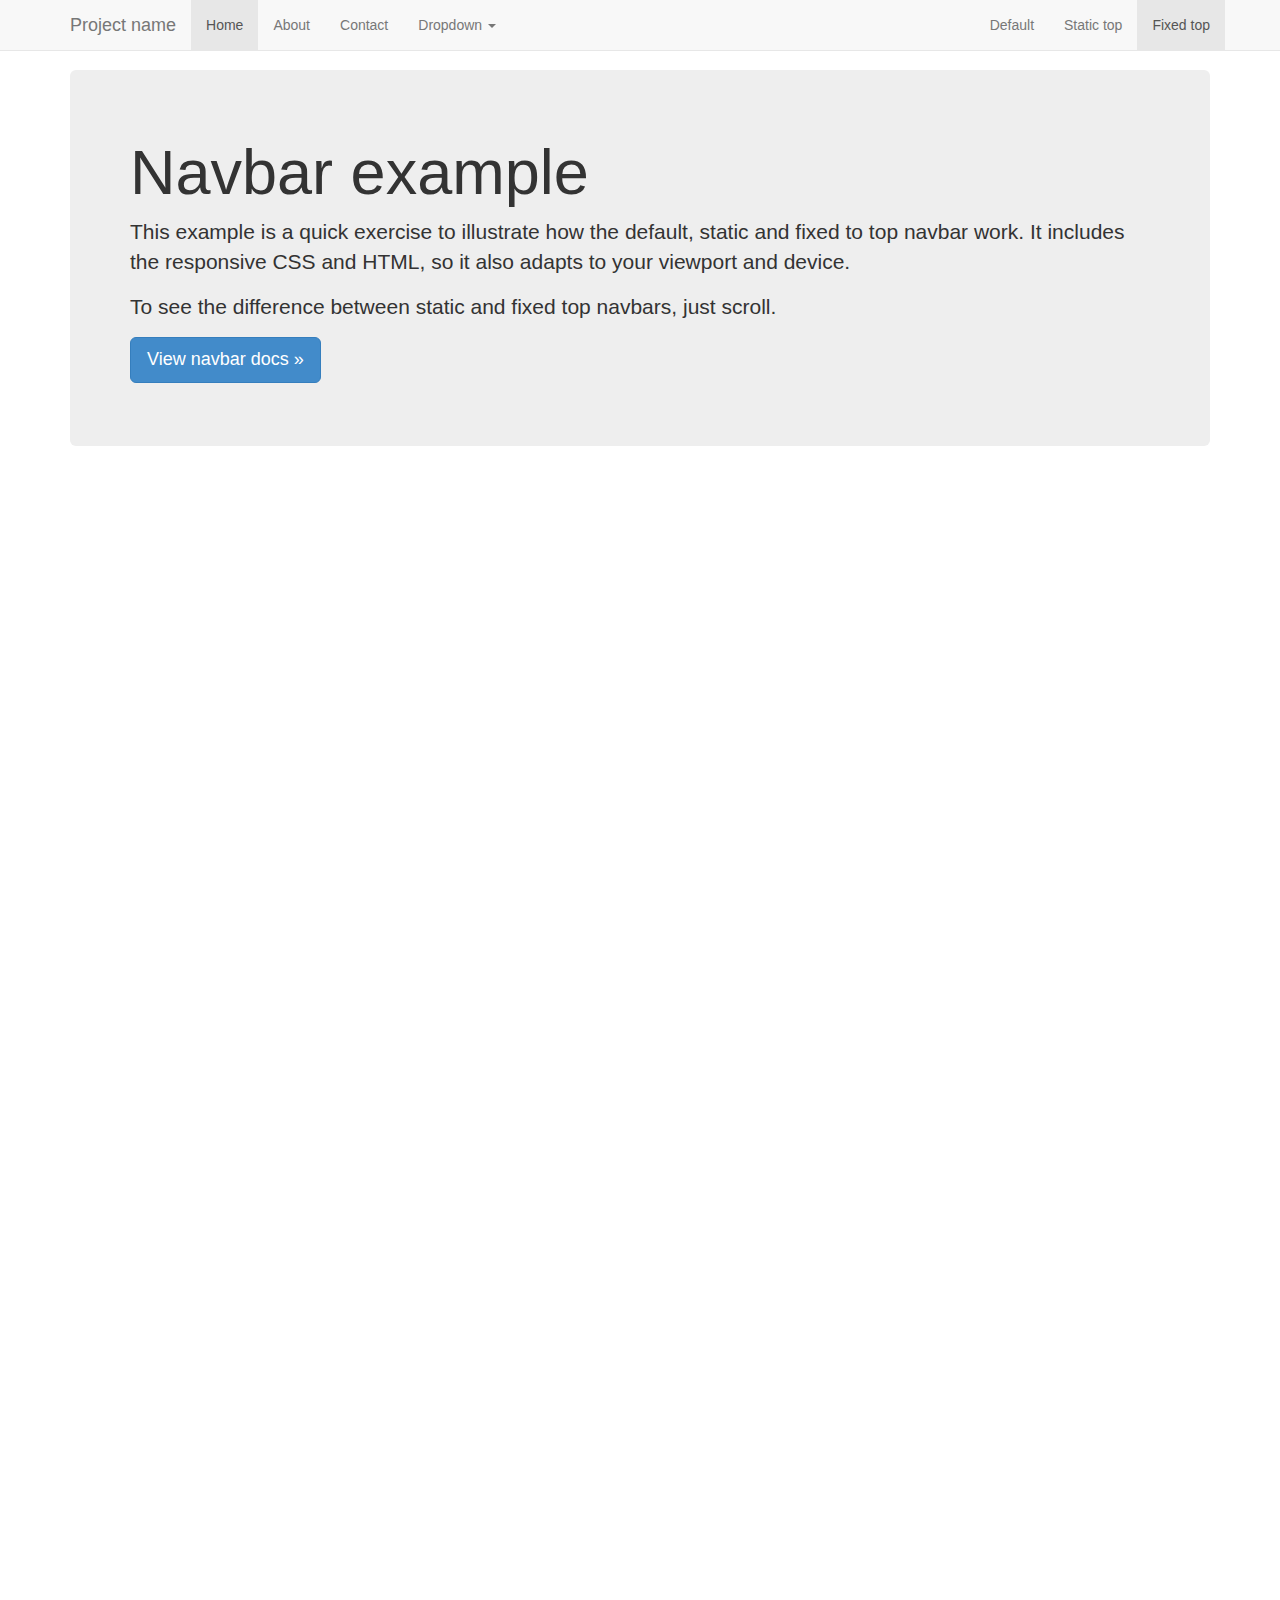
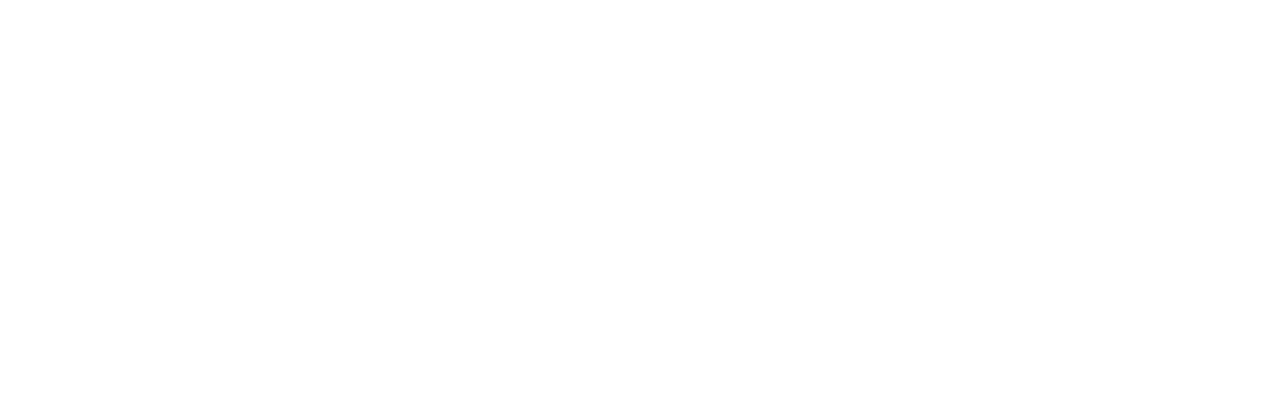
<file: src/web/components/bootstrap/docs/examples/navbar-fixed-top/index.html>
<!DOCTYPE html>
<html lang="en">
  <head>
    <meta charset="utf-8">
    <meta http-equiv="X-UA-Compatible" content="IE=edge">
    <meta name="viewport" content="width=device-width, initial-scale=1">
    <meta name="description" content="">
    <meta name="author" content="">
    <link rel="icon" href="../../favicon.ico">

    <title>Fixed Top Navbar Example for Bootstrap</title>

    <!-- Bootstrap core CSS -->
    <link href="../../dist/css/bootstrap.min.css" rel="stylesheet">

    <!-- Custom styles for this template -->
    <link href="navbar-fixed-top.css" rel="stylesheet">

    <!-- Just for debugging purposes. Don't actually copy these 2 lines! -->
    <!--[if lt IE 9]><script src="../../assets/js/ie8-responsive-file-warning.js"></script><![endif]-->
    <script src="../../assets/js/ie-emulation-modes-warning.js"></script>

    <!-- IE10 viewport hack for Surface/desktop Windows 8 bug -->
    <script src="../../assets/js/ie10-viewport-bug-workaround.js"></script>

    <!-- HTML5 shim and Respond.js IE8 support of HTML5 elements and media queries -->
    <!--[if lt IE 9]>
      <script src="https://oss.maxcdn.com/html5shiv/3.7.2/html5shiv.min.js"></script>
      <script src="https://oss.maxcdn.com/respond/1.4.2/respond.min.js"></script>
    <![endif]-->
  </head>

  <body>

    <!-- Fixed navbar -->
    <div class="navbar navbar-default navbar-fixed-top" role="navigation">
      <div class="container">
        <div class="navbar-header">
          <button type="button" class="navbar-toggle" data-toggle="collapse" data-target=".navbar-collapse">
            <span class="sr-only">Toggle navigation</span>
            <span class="icon-bar"></span>
            <span class="icon-bar"></span>
            <span class="icon-bar"></span>
          </button>
          <a class="navbar-brand" href="#">Project name</a>
        </div>
        <div class="navbar-collapse collapse">
          <ul class="nav navbar-nav">
            <li class="active"><a href="#">Home</a></li>
            <li><a href="#about">About</a></li>
            <li><a href="#contact">Contact</a></li>
            <li class="dropdown">
              <a href="#" class="dropdown-toggle" data-toggle="dropdown">Dropdown <span class="caret"></span></a>
              <ul class="dropdown-menu" role="menu">
                <li><a href="#">Action</a></li>
                <li><a href="#">Another action</a></li>
                <li><a href="#">Something else here</a></li>
                <li class="divider"></li>
                <li class="dropdown-header">Nav header</li>
                <li><a href="#">Separated link</a></li>
                <li><a href="#">One more separated link</a></li>
              </ul>
            </li>
          </ul>
          <ul class="nav navbar-nav navbar-right">
            <li><a href="../navbar/">Default</a></li>
            <li><a href="../navbar-static-top/">Static top</a></li>
            <li class="active"><a href="./">Fixed top</a></li>
          </ul>
        </div><!--/.nav-collapse -->
      </div>
    </div>

    <div class="container">

      <!-- Main component for a primary marketing message or call to action -->
      <div class="jumbotron">
        <h1>Navbar example</h1>
        <p>This example is a quick exercise to illustrate how the default, static and fixed to top navbar work. It includes the responsive CSS and HTML, so it also adapts to your viewport and device.</p>
        <p>To see the difference between static and fixed top navbars, just scroll.</p>
        <p>
          <a class="btn btn-lg btn-primary" href="../../components/#navbar" role="button">View navbar docs &raquo;</a>
        </p>
      </div>

    </div> <!-- /container -->


    <!-- Bootstrap core JavaScript
    ================================================== -->
    <!-- Placed at the end of the document so the pages load faster -->
    <script src="https://ajax.googleapis.com/ajax/libs/jquery/1.11.1/jquery.min.js"></script>
    <script src="../../dist/js/bootstrap.min.js"></script>
  </body>
</html>
</file>
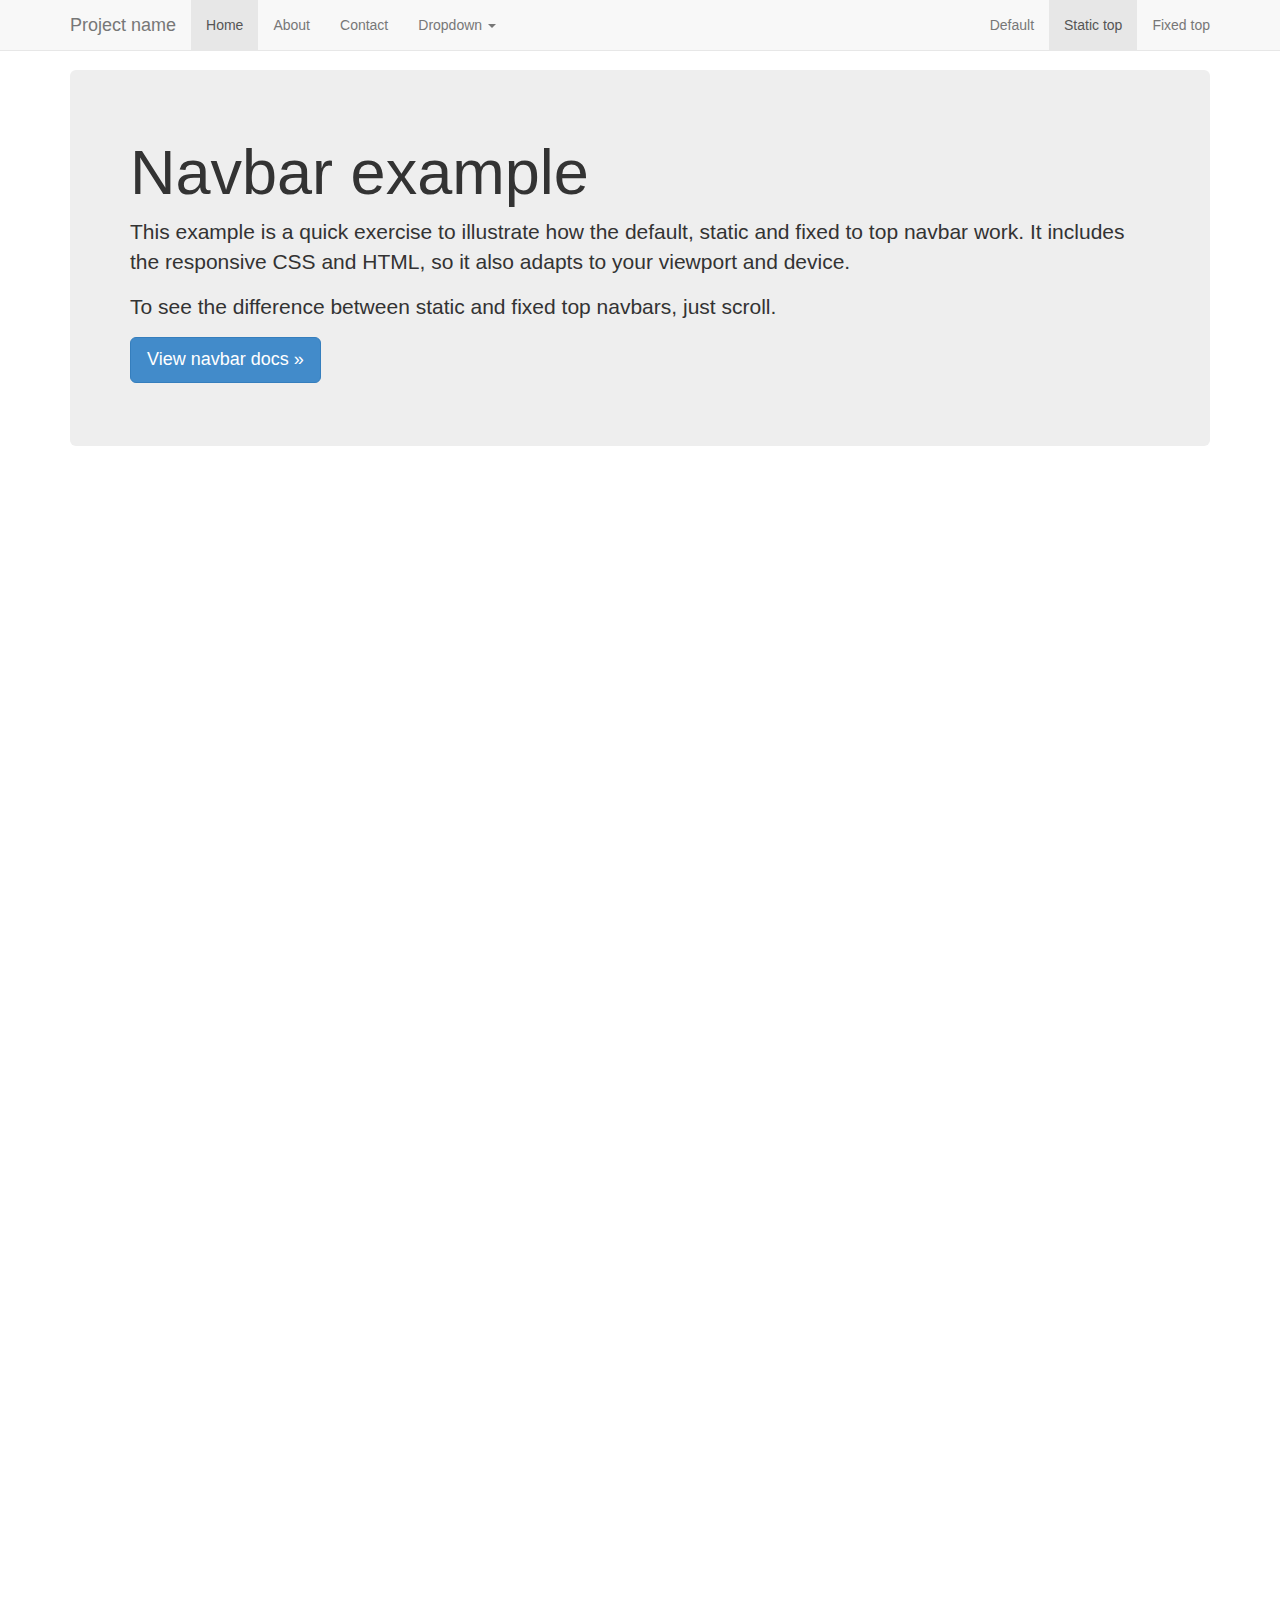
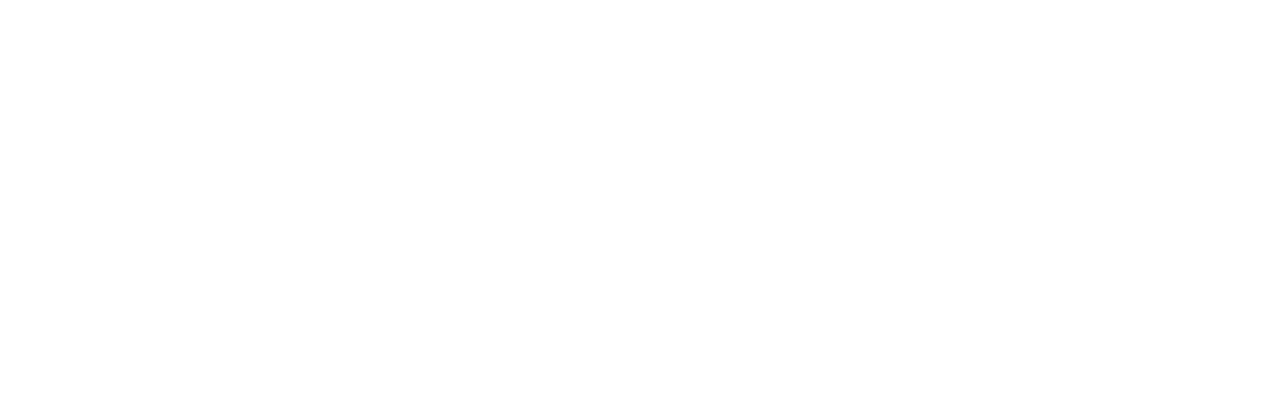
<file: src/web/components/bootstrap/docs/examples/navbar-static-top/index.html>
<!DOCTYPE html>
<html lang="en">
  <head>
    <meta charset="utf-8">
    <meta http-equiv="X-UA-Compatible" content="IE=edge">
    <meta name="viewport" content="width=device-width, initial-scale=1">
    <meta name="description" content="">
    <meta name="author" content="">
    <link rel="icon" href="../../favicon.ico">

    <title>Static Top Navbar Example for Bootstrap</title>

    <!-- Bootstrap core CSS -->
    <link href="../../dist/css/bootstrap.min.css" rel="stylesheet">

    <!-- Custom styles for this template -->
    <link href="navbar-static-top.css" rel="stylesheet">

    <!-- Just for debugging purposes. Don't actually copy these 2 lines! -->
    <!--[if lt IE 9]><script src="../../assets/js/ie8-responsive-file-warning.js"></script><![endif]-->
    <script src="../../assets/js/ie-emulation-modes-warning.js"></script>

    <!-- IE10 viewport hack for Surface/desktop Windows 8 bug -->
    <script src="../../assets/js/ie10-viewport-bug-workaround.js"></script>

    <!-- HTML5 shim and Respond.js IE8 support of HTML5 elements and media queries -->
    <!--[if lt IE 9]>
      <script src="https://oss.maxcdn.com/html5shiv/3.7.2/html5shiv.min.js"></script>
      <script src="https://oss.maxcdn.com/respond/1.4.2/respond.min.js"></script>
    <![endif]-->
  </head>

  <body>

    <!-- Static navbar -->
    <div class="navbar navbar-default navbar-static-top" role="navigation">
      <div class="container">
        <div class="navbar-header">
          <button type="button" class="navbar-toggle" data-toggle="collapse" data-target=".navbar-collapse">
            <span class="sr-only">Toggle navigation</span>
            <span class="icon-bar"></span>
            <span class="icon-bar"></span>
            <span class="icon-bar"></span>
          </button>
          <a class="navbar-brand" href="#">Project name</a>
        </div>
        <div class="navbar-collapse collapse">
          <ul class="nav navbar-nav">
            <li class="active"><a href="#">Home</a></li>
            <li><a href="#about">About</a></li>
            <li><a href="#contact">Contact</a></li>
            <li class="dropdown">
              <a href="#" class="dropdown-toggle" data-toggle="dropdown">Dropdown <span class="caret"></span></a>
              <ul class="dropdown-menu" role="menu">
                <li><a href="#">Action</a></li>
                <li><a href="#">Another action</a></li>
                <li><a href="#">Something else here</a></li>
                <li class="divider"></li>
                <li class="dropdown-header">Nav header</li>
                <li><a href="#">Separated link</a></li>
                <li><a href="#">One more separated link</a></li>
              </ul>
            </li>
          </ul>
          <ul class="nav navbar-nav navbar-right">
            <li><a href="../navbar/">Default</a></li>
            <li class="active"><a href="./">Static top</a></li>
            <li><a href="../navbar-fixed-top/">Fixed top</a></li>
          </ul>
        </div><!--/.nav-collapse -->
      </div>
    </div>


    <div class="container">

      <!-- Main component for a primary marketing message or call to action -->
      <div class="jumbotron">
        <h1>Navbar example</h1>
        <p>This example is a quick exercise to illustrate how the default, static and fixed to top navbar work. It includes the responsive CSS and HTML, so it also adapts to your viewport and device.</p>
        <p>To see the difference between static and fixed top navbars, just scroll.</p>
        <p>
          <a class="btn btn-lg btn-primary" href="../../components/#navbar" role="button">View navbar docs &raquo;</a>
        </p>
      </div>

    </div> <!-- /container -->


    <!-- Bootstrap core JavaScript
    ================================================== -->
    <!-- Placed at the end of the document so the pages load faster -->
    <script src="https://ajax.googleapis.com/ajax/libs/jquery/1.11.1/jquery.min.js"></script>
    <script src="../../dist/js/bootstrap.min.js"></script>
  </body>
</html>
</file>
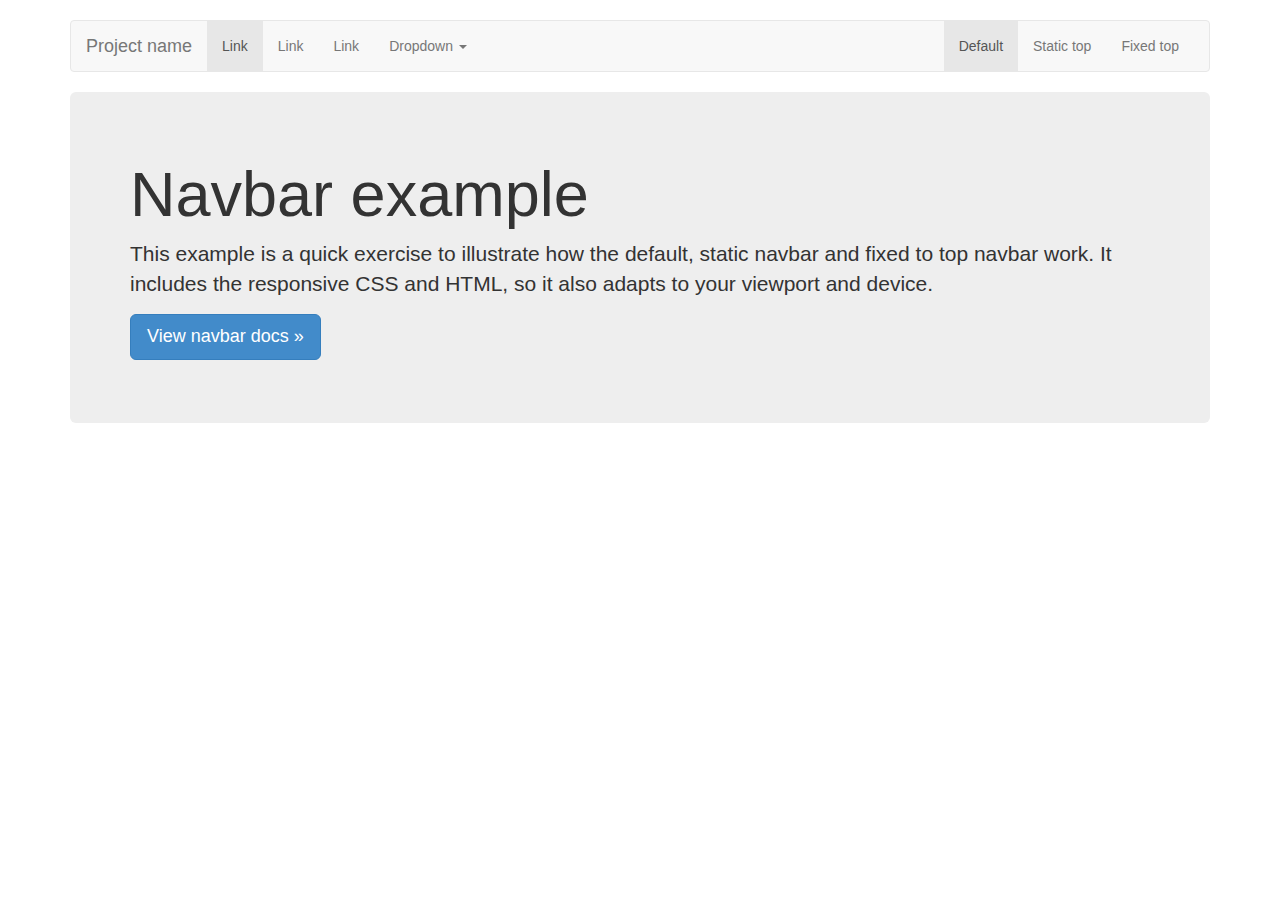
<file: src/web/components/bootstrap/docs/examples/navbar/index.html>
<!DOCTYPE html>
<html lang="en">
  <head>
    <meta charset="utf-8">
    <meta http-equiv="X-UA-Compatible" content="IE=edge">
    <meta name="viewport" content="width=device-width, initial-scale=1">
    <meta name="description" content="">
    <meta name="author" content="">
    <link rel="icon" href="../../favicon.ico">

    <title>Navbar Template for Bootstrap</title>

    <!-- Bootstrap core CSS -->
    <link href="../../dist/css/bootstrap.min.css" rel="stylesheet">

    <!-- Custom styles for this template -->
    <link href="navbar.css" rel="stylesheet">

    <!-- Just for debugging purposes. Don't actually copy these 2 lines! -->
    <!--[if lt IE 9]><script src="../../assets/js/ie8-responsive-file-warning.js"></script><![endif]-->
    <script src="../../assets/js/ie-emulation-modes-warning.js"></script>

    <!-- IE10 viewport hack for Surface/desktop Windows 8 bug -->
    <script src="../../assets/js/ie10-viewport-bug-workaround.js"></script>

    <!-- HTML5 shim and Respond.js IE8 support of HTML5 elements and media queries -->
    <!--[if lt IE 9]>
      <script src="https://oss.maxcdn.com/html5shiv/3.7.2/html5shiv.min.js"></script>
      <script src="https://oss.maxcdn.com/respond/1.4.2/respond.min.js"></script>
    <![endif]-->
  </head>

  <body>

    <div class="container">

      <!-- Static navbar -->
      <div class="navbar navbar-default" role="navigation">
        <div class="container-fluid">
          <div class="navbar-header">
            <button type="button" class="navbar-toggle" data-toggle="collapse" data-target=".navbar-collapse">
              <span class="sr-only">Toggle navigation</span>
              <span class="icon-bar"></span>
              <span class="icon-bar"></span>
              <span class="icon-bar"></span>
            </button>
            <a class="navbar-brand" href="#">Project name</a>
          </div>
          <div class="navbar-collapse collapse">
            <ul class="nav navbar-nav">
              <li class="active"><a href="#">Link</a></li>
              <li><a href="#">Link</a></li>
              <li><a href="#">Link</a></li>
              <li class="dropdown">
                <a href="#" class="dropdown-toggle" data-toggle="dropdown">Dropdown <span class="caret"></span></a>
                <ul class="dropdown-menu" role="menu">
                  <li><a href="#">Action</a></li>
                  <li><a href="#">Another action</a></li>
                  <li><a href="#">Something else here</a></li>
                  <li class="divider"></li>
                  <li class="dropdown-header">Nav header</li>
                  <li><a href="#">Separated link</a></li>
                  <li><a href="#">One more separated link</a></li>
                </ul>
              </li>
            </ul>
            <ul class="nav navbar-nav navbar-right">
              <li class="active"><a href="./">Default</a></li>
              <li><a href="../navbar-static-top/">Static top</a></li>
              <li><a href="../navbar-fixed-top/">Fixed top</a></li>
            </ul>
          </div><!--/.nav-collapse -->
        </div><!--/.container-fluid -->
      </div>

      <!-- Main component for a primary marketing message or call to action -->
      <div class="jumbotron">
        <h1>Navbar example</h1>
        <p>This example is a quick exercise to illustrate how the default, static navbar and fixed to top navbar work. It includes the responsive CSS and HTML, so it also adapts to your viewport and device.</p>
        <p>
          <a class="btn btn-lg btn-primary" href="../../components/#navbar" role="button">View navbar docs &raquo;</a>
        </p>
      </div>

    </div> <!-- /container -->


    <!-- Bootstrap core JavaScript
    ================================================== -->
    <!-- Placed at the end of the document so the pages load faster -->
    <script src="https://ajax.googleapis.com/ajax/libs/jquery/1.11.1/jquery.min.js"></script>
    <script src="../../dist/js/bootstrap.min.js"></script>
  </body>
</html>
</file>
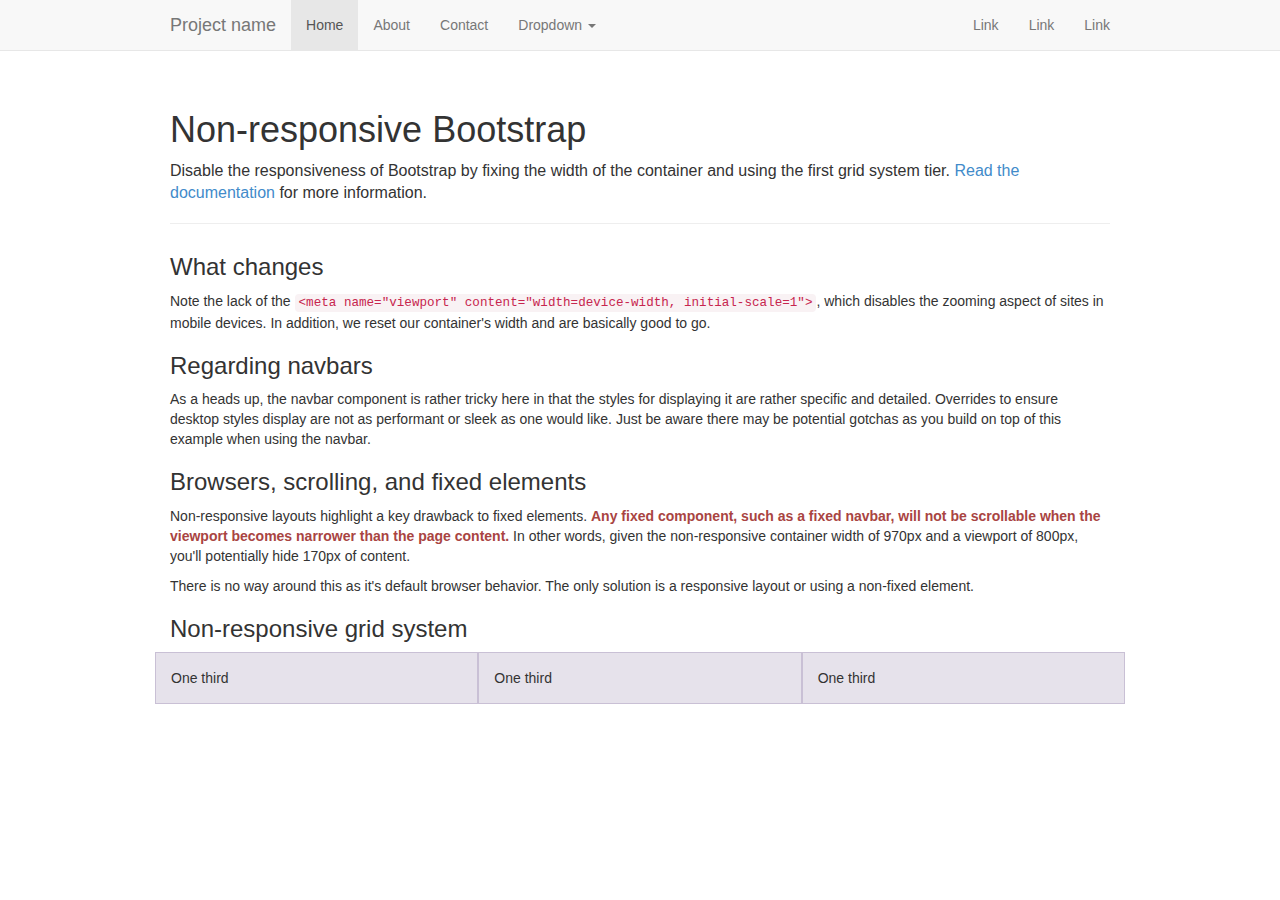
<file: src/web/components/bootstrap/docs/examples/non-responsive/index.html>
<!DOCTYPE html>
<html lang="en">
  <head>
    <meta charset="utf-8">
    <meta http-equiv="X-UA-Compatible" content="IE=edge">
    <meta name="description" content="">
    <meta name="author" content="">

    <!-- Note there is no responsive meta tag here -->

    <link rel="icon" href="../../favicon.ico">

    <title>Non-responsive Template for Bootstrap</title>

    <!-- Bootstrap core CSS -->
    <link href="../../dist/css/bootstrap.min.css" rel="stylesheet">

    <!-- Custom styles for this template -->
    <link href="non-responsive.css" rel="stylesheet">

    <!-- Just for debugging purposes. Don't actually copy these 2 lines! -->
    <!--[if lt IE 9]><script src="../../assets/js/ie8-responsive-file-warning.js"></script><![endif]-->
    <script src="../../assets/js/ie-emulation-modes-warning.js"></script>

    <!-- IE10 viewport hack for Surface/desktop Windows 8 bug -->
    <script src="../../assets/js/ie10-viewport-bug-workaround.js"></script>

    <!-- HTML5 shim and Respond.js IE8 support of HTML5 elements and media queries -->
    <!--[if lt IE 9]>
      <script src="https://oss.maxcdn.com/html5shiv/3.7.2/html5shiv.min.js"></script>
      <script src="https://oss.maxcdn.com/respond/1.4.2/respond.min.js"></script>
    <![endif]-->
  </head>

  <body>

    <!-- Fixed navbar -->
    <div class="navbar navbar-default navbar-fixed-top" role="navigation">
      <div class="container">
        <div class="navbar-header">
          <button type="button" class="navbar-toggle" data-toggle="collapse" data-target=".navbar-collapse">
            <span class="sr-only">Toggle navigation</span>
            <span class="icon-bar"></span>
            <span class="icon-bar"></span>
            <span class="icon-bar"></span>
          </button>
          <a class="navbar-brand" href="#">Project name</a>
        </div>
        <div class="navbar-collapse collapse">
          <ul class="nav navbar-nav">
            <li class="active"><a href="#">Home</a></li>
            <li><a href="#about">About</a></li>
            <li><a href="#contact">Contact</a></li>
            <li class="dropdown">
              <a href="#" class="dropdown-toggle" data-toggle="dropdown">Dropdown <span class="caret"></span></a>
              <ul class="dropdown-menu" role="menu">
                <li><a href="#">Action</a></li>
                <li><a href="#">Another action</a></li>
                <li><a href="#">Something else here</a></li>
                <li class="divider"></li>
                <li class="dropdown-header">Nav header</li>
                <li><a href="#">Separated link</a></li>
                <li><a href="#">One more separated link</a></li>
              </ul>
            </li>
          </ul>
          <ul class="nav navbar-nav navbar-right">
            <li><a href="#">Link</a></li>
            <li><a href="#">Link</a></li>
            <li><a href="#">Link</a></li>
          </ul>
        </div><!--/.nav-collapse -->
      </div>
    </div>

    <div class="container">

      <div class="page-header">
        <h1>Non-responsive Bootstrap</h1>
        <p class="lead">Disable the responsiveness of Bootstrap by fixing the width of the container and using the first grid system tier. <a href="http://getbootstrap.com/getting-started/#disable-responsive">Read the documentation</a> for more information.</p>
      </div>

      <h3>What changes</h3>
      <p>Note the lack of the <code>&lt;meta name="viewport" content="width=device-width, initial-scale=1"&gt;</code>, which disables the zooming aspect of sites in mobile devices. In addition, we reset our container's width and are basically good to go.</p>

      <h3>Regarding navbars</h3>
      <p>As a heads up, the navbar component is rather tricky here in that the styles for displaying it are rather specific and detailed. Overrides to ensure desktop styles display are not as performant or sleek as one would like. Just be aware there may be potential gotchas as you build on top of this example when using the navbar.</p>

      <h3>Browsers, scrolling, and fixed elements</h3>
      <p>Non-responsive layouts highlight a key drawback to fixed elements. <strong class="text-danger">Any fixed component, such as a fixed navbar, will not be scrollable when the viewport becomes narrower than the page content.</strong> In other words, given the non-responsive container width of 970px and a viewport of 800px, you'll potentially hide 170px of content.</p>
      <p>There is no way around this as it's default browser behavior. The only solution is a responsive layout or using a non-fixed element.</p>

      <h3>Non-responsive grid system</h3>
      <div class="row">
        <div class="col-xs-4">One third</div>
        <div class="col-xs-4">One third</div>
        <div class="col-xs-4">One third</div>
      </div>

    </div> <!-- /container -->


    <!-- Bootstrap core JavaScript
    ================================================== -->
    <!-- Placed at the end of the document so the pages load faster -->
    <script src="https://ajax.googleapis.com/ajax/libs/jquery/1.11.1/jquery.min.js"></script>
    <script src="../../dist/js/bootstrap.min.js"></script>
  </body>
</html>
</file>
<file: src/web/components/bootstrap/docs/examples/blog/blog.css>
/*
 * Globals
 */

body {
  font-family: Georgia, "Times New Roman", Times, serif;
  color: #555;
}

h1, .h1,
h2, .h2,
h3, .h3,
h4, .h4,
h5, .h5,
h6, .h6 {
  margin-top: 0;
  font-family: "Helvetica Neue", Helvetica, Arial, sans-serif;
  font-weight: normal;
  color: #333;
}


/*
 * Override Bootstrap's default container.
 */

@media (min-width: 1200px) {
  .container {
    width: 970px;
  }
}


/*
 * Masthead for nav
 */

.blog-masthead {
  background-color: #428bca;
  -webkit-box-shadow: inset 0 -2px 5px rgba(0,0,0,.1);
          box-shadow: inset 0 -2px 5px rgba(0,0,0,.1);
}

/* Nav links */
.blog-nav-item {
  position: relative;
  display: inline-block;
  padding: 10px;
  font-weight: 500;
  color: #cdddeb;
}
.blog-nav-item:hover,
.blog-nav-item:focus {
  color: #fff;
  text-decoration: none;
}

/* Active state gets a caret at the bottom */
.blog-nav .active {
  color: #fff;
}
.blog-nav .active:after {
  position: absolute;
  bottom: 0;
  left: 50%;
  width: 0;
  height: 0;
  margin-left: -5px;
  vertical-align: middle;
  content: " ";
  border-right: 5px solid transparent;
  border-bottom: 5px solid;
  border-left: 5px solid transparent;
}


/*
 * Blog name and description
 */

.blog-header {
  padding-top: 20px;
  padding-bottom: 20px;
}
.blog-title {
  margin-top: 30px;
  margin-bottom: 0;
  font-size: 60px;
  font-weight: normal;
}
.blog-description {
  font-size: 20px;
  color: #999;
}


/*
 * Main column and sidebar layout
 */

.blog-main {
  font-size: 18px;
  line-height: 1.5;
}

/* Sidebar modules for boxing content */
.sidebar-module {
  padding: 15px;
  margin: 0 -15px 15px;
}
.sidebar-module-inset {
  padding: 15px;
  background-color: #f5f5f5;
  border-radius: 4px;
}
.sidebar-module-inset p:last-child,
.sidebar-module-inset ul:last-child,
.sidebar-module-inset ol:last-child {
  margin-bottom: 0;
}



/* Pagination */
.pager {
  margin-bottom: 60px;
  text-align: left;
}
.pager > li > a {
  width: 140px;
  padding: 10px 20px;
  text-align: center;
  border-radius: 30px;
}


/*
 * Blog posts
 */

.blog-post {
  margin-bottom: 60px;
}
.blog-post-title {
  margin-bottom: 5px;
  font-size: 40px;
}
.blog-post-meta {
  margin-bottom: 20px;
  color: #999;
}


/*
 * Footer
 */

.blog-footer {
  padding: 40px 0;
  color: #999;
  text-align: center;
  background-color: #f9f9f9;
  border-top: 1px solid #e5e5e5;
}
.blog-footer p:last-child {
  margin-bottom: 0;
}
</file>
<file: src/web/components/bootstrap/docs/examples/carousel/carousel.css>
/* GLOBAL STYLES
-------------------------------------------------- */
/* Padding below the footer and lighter body text */

body {
  padding-bottom: 40px;
  color: #5a5a5a;
}



/* CUSTOMIZE THE NAVBAR
-------------------------------------------------- */

/* Special class on .container surrounding .navbar, used for positioning it into place. */
.navbar-wrapper {
  position: absolute;
  top: 0;
  right: 0;
  left: 0;
  z-index: 20;
}

/* Flip around the padding for proper display in narrow viewports */
.navbar-wrapper > .container {
  padding-right: 0;
  padding-left: 0;
}
.navbar-wrapper .navbar {
  padding-right: 15px;
  padding-left: 15px;
}
.navbar-wrapper .navbar .container {
  width: auto;
}


/* CUSTOMIZE THE CAROUSEL
-------------------------------------------------- */

/* Carousel base class */
.carousel {
  height: 500px;
  margin-bottom: 60px;
}
/* Since positioning the image, we need to help out the caption */
.carousel-caption {
  z-index: 10;
}

/* Declare heights because of positioning of img element */
.carousel .item {
  height: 500px;
  background-color: #777;
}
.carousel-inner > .item > img {
  position: absolute;
  top: 0;
  left: 0;
  min-width: 100%;
  height: 500px;
}



/* MARKETING CONTENT
-------------------------------------------------- */

/* Center align the text within the three columns below the carousel */
.marketing .col-lg-4 {
  margin-bottom: 20px;
  text-align: center;
}
.marketing h2 {
  font-weight: normal;
}
.marketing .col-lg-4 p {
  margin-right: 10px;
  margin-left: 10px;
}


/* Featurettes
------------------------- */

.featurette-divider {
  margin: 80px 0; /* Space out the Bootstrap <hr> more */
}

/* Thin out the marketing headings */
.featurette-heading {
  font-weight: 300;
  line-height: 1;
  letter-spacing: -1px;
}



/* RESPONSIVE CSS
-------------------------------------------------- */

@media (min-width: 768px) {

  /* Navbar positioning foo */
  .navbar-wrapper {
    margin-top: 20px;
  }
  .navbar-wrapper .container {
    padding-right: 15px;
    padding-left: 15px;
  }
  .navbar-wrapper .navbar {
    padding-right: 0;
    padding-left: 0;
  }

  /* The navbar becomes detached from the top, so we round the corners */
  .navbar-wrapper .navbar {
    border-radius: 4px;
  }

  /* Bump up size of carousel content */
  .carousel-caption p {
    margin-bottom: 20px;
    font-size: 21px;
    line-height: 1.4;
  }

  .featurette-heading {
    font-size: 50px;
  }
}

@media (min-width: 992px) {
  .featurette-heading {
    margin-top: 120px;
  }
}
</file>
<file: src/web/components/bootstrap/docs/examples/cover/cover.css>
/*
 * Globals
 */

/* Links */
a,
a:focus,
a:hover {
  color: #fff;
}

/* Custom default button */
.btn-default,
.btn-default:hover,
.btn-default:focus {
  color: #333;
  text-shadow: none; /* Prevent inheritence from `body` */
  background-color: #fff;
  border: 1px solid #fff;
}


/*
 * Base structure
 */

html,
body {
  height: 100%;
  background-color: #333;
}
body {
  color: #fff;
  text-align: center;
  text-shadow: 0 1px 3px rgba(0,0,0,.5);
}

/* Extra markup and styles for table-esque vertical and horizontal centering */
.site-wrapper {
  display: table;
  width: 100%;
  height: 100%; /* For at least Firefox */
  min-height: 100%;
  -webkit-box-shadow: inset 0 0 100px rgba(0,0,0,.5);
          box-shadow: inset 0 0 100px rgba(0,0,0,.5);
}
.site-wrapper-inner {
  display: table-cell;
  vertical-align: top;
}
.cover-container {
  margin-right: auto;
  margin-left: auto;
}

/* Padding for spacing */
.inner {
  padding: 30px;
}


/*
 * Header
 */
.masthead-brand {
  margin-top: 10px;
  margin-bottom: 10px;
}

.masthead-nav > li {
  display: inline-block;
}
.masthead-nav > li + li {
  margin-left: 20px;
}
.masthead-nav > li > a {
  padding-right: 0;
  padding-left: 0;
  font-size: 16px;
  font-weight: bold;
  color: #fff; /* IE8 proofing */
  color: rgba(255,255,255,.75);
  border-bottom: 2px solid transparent;
}
.masthead-nav > li > a:hover,
.masthead-nav > li > a:focus {
  background-color: transparent;
  border-bottom-color: #a9a9a9;
  border-bottom-color: rgba(255,255,255,.25);
}
.masthead-nav > .active > a,
.masthead-nav > .active > a:hover,
.masthead-nav > .active > a:focus {
  color: #fff;
  border-bottom-color: #fff;
}

@media (min-width: 768px) {
  .masthead-brand {
    float: left;
  }
  .masthead-nav {
    float: right;
  }
}


/*
 * Cover
 */

.cover {
  padding: 0 20px;
}
.cover .btn-lg {
  padding: 10px 20px;
  font-weight: bold;
}


/*
 * Footer
 */

.mastfoot {
  color: #999; /* IE8 proofing */
  color: rgba(255,255,255,.5);
}


/*
 * Affix and center
 */

@media (min-width: 768px) {
  /* Pull out the header and footer */
  .masthead {
    position: fixed;
    top: 0;
  }
  .mastfoot {
    position: fixed;
    bottom: 0;
  }
  /* Start the vertical centering */
  .site-wrapper-inner {
    vertical-align: middle;
  }
  /* Handle the widths */
  .masthead,
  .mastfoot,
  .cover-container {
    width: 100%; /* Must be percentage or pixels for horizontal alignment */
  }
}

@media (min-width: 992px) {
  .masthead,
  .mastfoot,
  .cover-container {
    width: 700px;
  }
}
</file>
<file: src/web/components/bootstrap/docs/examples/dashboard/dashboard.css>
/*
 * Base structure
 */

/* Move down content because we have a fixed navbar that is 50px tall */
body {
  padding-top: 50px;
}


/*
 * Global add-ons
 */

.sub-header {
  padding-bottom: 10px;
  border-bottom: 1px solid #eee;
}

/*
 * Top navigation
 * Hide default border to remove 1px line.
 */
.navbar-fixed-top {
  border: 0;
}

/*
 * Sidebar
 */

/* Hide for mobile, show later */
.sidebar {
  display: none;
}
@media (min-width: 768px) {
  .sidebar {
    position: fixed;
    top: 51px;
    bottom: 0;
    left: 0;
    z-index: 1000;
    display: block;
    padding: 20px;
    overflow-x: hidden;
    overflow-y: auto; /* Scrollable contents if viewport is shorter than content. */
    background-color: #f5f5f5;
    border-right: 1px solid #eee;
  }
}

/* Sidebar navigation */
.nav-sidebar {
  margin-right: -21px; /* 20px padding + 1px border */
  margin-bottom: 20px;
  margin-left: -20px;
}
.nav-sidebar > li > a {
  padding-right: 20px;
  padding-left: 20px;
}
.nav-sidebar > .active > a,
.nav-sidebar > .active > a:hover,
.nav-sidebar > .active > a:focus {
  color: #fff;
  background-color: #428bca;
}


/*
 * Main content
 */

.main {
  padding: 20px;
}
@media (min-width: 768px) {
  .main {
    padding-right: 40px;
    padding-left: 40px;
  }
}
.main .page-header {
  margin-top: 0;
}


/*
 * Placeholder dashboard ideas
 */

.placeholders {
  margin-bottom: 30px;
  text-align: center;
}
.placeholders h4 {
  margin-bottom: 0;
}
.placeholder {
  margin-bottom: 20px;
}
.placeholder img {
  display: inline-block;
  border-radius: 50%;
}
</file>
<file: src/web/components/bootstrap/docs/examples/grid/grid.css>
h4 {
  margin-top: 25px;
}
.row {
  margin-bottom: 20px;
}
.row .row {
  margin-top: 10px;
  margin-bottom: 0;
}
[class*="col-"] {
  padding-top: 15px;
  padding-bottom: 15px;
  background-color: #eee;
  background-color: rgba(86,61,124,.15);
  border: 1px solid #ddd;
  border: 1px solid rgba(86,61,124,.2);
}

hr {
  margin-top: 40px;
  margin-bottom: 40px;
}
</file>
<file: src/web/components/bootstrap/docs/examples/jumbotron-narrow/jumbotron-narrow.css>
/* Space out content a bit */
body {
  padding-top: 20px;
  padding-bottom: 20px;
}

/* Everything but the jumbotron gets side spacing for mobile first views */
.header,
.marketing,
.footer {
  padding-right: 15px;
  padding-left: 15px;
}

/* Custom page header */
.header {
  border-bottom: 1px solid #e5e5e5;
}
/* Make the masthead heading the same height as the navigation */
.header h3 {
  padding-bottom: 19px;
  margin-top: 0;
  margin-bottom: 0;
  line-height: 40px;
}

/* Custom page footer */
.footer {
  padding-top: 19px;
  color: #777;
  border-top: 1px solid #e5e5e5;
}

/* Customize container */
@media (min-width: 768px) {
  .container {
    max-width: 730px;
  }
}
.container-narrow > hr {
  margin: 30px 0;
}

/* Main marketing message and sign up button */
.jumbotron {
  text-align: center;
  border-bottom: 1px solid #e5e5e5;
}
.jumbotron .btn {
  padding: 14px 24px;
  font-size: 21px;
}

/* Supporting marketing content */
.marketing {
  margin: 40px 0;
}
.marketing p + h4 {
  margin-top: 28px;
}

/* Responsive: Portrait tablets and up */
@media screen and (min-width: 768px) {
  /* Remove the padding we set earlier */
  .header,
  .marketing,
  .footer {
    padding-right: 0;
    padding-left: 0;
  }
  /* Space out the masthead */
  .header {
    margin-bottom: 30px;
  }
  /* Remove the bottom border on the jumbotron for visual effect */
  .jumbotron {
    border-bottom: 0;
  }
}
</file>
<file: src/web/components/bootstrap/docs/examples/jumbotron/jumbotron.css>
/* Move down content because we have a fixed navbar that is 50px tall */
body {
  padding-top: 50px;
  padding-bottom: 20px;
}
</file>
<file: src/web/components/bootstrap/docs/examples/justified-nav/justified-nav.css>
body {
  padding-top: 20px;
}

.footer {
  padding-top: 40px;
  padding-bottom: 40px;
  margin-top: 40px;
  border-top: 1px solid #eee;
}

/* Main marketing message and sign up button */
.jumbotron {
  text-align: center;
  background-color: transparent;
}
.jumbotron .btn {
  padding: 14px 24px;
  font-size: 21px;
}

/* Customize the nav-justified links to be fill the entire space of the .navbar */

.nav-justified {
  background-color: #eee;
  border: 1px solid #ccc;
  border-radius: 5px;
}
.nav-justified > li > a {
  padding-top: 15px;
  padding-bottom: 15px;
  margin-bottom: 0;
  font-weight: bold;
  color: #777;
  text-align: center;
  background-color: #e5e5e5; /* Old browsers */
  background-image: -webkit-gradient(linear, left top, left bottom, from(#f5f5f5), to(#e5e5e5));
  background-image: -webkit-linear-gradient(top, #f5f5f5 0%, #e5e5e5 100%);
  background-image:      -o-linear-gradient(top, #f5f5f5 0%, #e5e5e5 100%);
  background-image: -webkit-gradient(linear, left top, left bottom, from(top), color-stop(0%, #f5f5f5), to(#e5e5e5));
  background-image:         linear-gradient(top, #f5f5f5 0%, #e5e5e5 100%);
  filter: progid:DXImageTransform.Microsoft.gradient( startColorstr='#f5f5f5', endColorstr='#e5e5e5',GradientType=0 ); /* IE6-9 */
  background-repeat: repeat-x; /* Repeat the gradient */
  border-bottom: 1px solid #d5d5d5;
}
.nav-justified > .active > a,
.nav-justified > .active > a:hover,
.nav-justified > .active > a:focus {
  background-color: #ddd;
  background-image: none;
  -webkit-box-shadow: inset 0 3px 7px rgba(0,0,0,.15);
          box-shadow: inset 0 3px 7px rgba(0,0,0,.15);
}
.nav-justified > li:first-child > a {
  border-radius: 5px 5px 0 0;
}
.nav-justified > li:last-child > a {
  border-bottom: 0;
  border-radius: 0 0 5px 5px;
}

@media (min-width: 768px) {
  .nav-justified {
    max-height: 52px;
  }
  .nav-justified > li > a {
    border-right: 1px solid #d5d5d5;
    border-left: 1px solid #fff;
  }
  .nav-justified > li:first-child > a {
    border-left: 0;
    border-radius: 5px 0 0 5px;
  }
  .nav-justified > li:last-child > a {
    border-right: 0;
    border-radius: 0 5px 5px 0;
  }
}

/* Responsive: Portrait tablets and up */
@media screen and (min-width: 768px) {
  /* Remove the padding we set earlier */
  .masthead,
  .marketing,
  .footer {
    padding-right: 0;
    padding-left: 0;
  }
}
</file>
<file: src/web/components/bootstrap/docs/examples/navbar-fixed-top/navbar-fixed-top.css>
body {
  min-height: 2000px;
  padding-top: 70px;
}
</file>
<file: src/web/components/bootstrap/docs/examples/navbar-static-top/navbar-static-top.css>
body {
  min-height: 2000px;
}

.navbar-static-top {
  margin-bottom: 19px;
}
</file>
<file: src/web/components/bootstrap/docs/examples/navbar/navbar.css>
body {
  padding-top: 20px;
  padding-bottom: 20px;
}

.navbar {
  margin-bottom: 20px;
}
</file>
<file: src/web/components/bootstrap/docs/examples/non-responsive/non-responsive.css>
/* Template-specific stuff
 *
 * Customizations just for the template; these are not necessary for anything
 * with disabling the responsiveness.
 */

/* Account for fixed navbar */
body {
  min-width: 970px;
  padding-top: 70px;
  padding-bottom: 30px;
}

/* Don't let the lead text change font-size. */
.lead {
  font-size: 16px;
}

/* Finesse the page header spacing */
.page-header {
  margin-bottom: 30px;
}
.page-header .lead {
  margin-bottom: 10px;
}


/* Non-responsive overrides
 *
 * Utilitze the following CSS to disable the responsive-ness of the container,
 * grid system, and navbar.
 */

/* Reset the container */
.container {
  width: 970px;
  max-width: none !important;
}

/* Demonstrate the grids */
.col-xs-4 {
  padding-top: 15px;
  padding-bottom: 15px;
  background-color: #eee;
  background-color: rgba(86,61,124,.15);
  border: 1px solid #ddd;
  border: 1px solid rgba(86,61,124,.2);
}

.container .navbar-header,
.container .navbar-collapse {
  margin-right: 0;
  margin-left: 0;
}

/* Always float the navbar header */
.navbar-header {
  float: left;
}

/* Undo the collapsing navbar */
.navbar-collapse {
  display: block !important;
  height: auto !important;
  padding-bottom: 0;
  overflow: visible !important;
}

.navbar-toggle {
  display: none;
}
.navbar-collapse {
  border-top: 0;
}

.navbar-brand {
  margin-left: -15px;
}

/* Always apply the floated nav */
.navbar-nav {
  float: left;
  margin: 0;
}
.navbar-nav > li {
  float: left;
}
.navbar-nav > li > a {
  padding: 15px;
}

/* Redeclare since we override the float above */
.navbar-nav.navbar-right {
  float: right;
}

/* Undo custom dropdowns */
.navbar .navbar-nav .open .dropdown-menu {
  position: absolute;
  float: left;
  background-color: #fff;
  border: 1px solid #ccc;
  border: 1px solid rgba(0, 0, 0, .15);
  border-width: 0 1px 1px;
  border-radius: 0 0 4px 4px;
  -webkit-box-shadow: 0 6px 12px rgba(0, 0, 0, .175);
          box-shadow: 0 6px 12px rgba(0, 0, 0, .175);
}
.navbar-default .navbar-nav .open .dropdown-menu > li > a {
  color: #333;
}
.navbar .navbar-nav .open .dropdown-menu > li > a:hover,
.navbar .navbar-nav .open .dropdown-menu > li > a:focus,
.navbar .navbar-nav .open .dropdown-menu > .active > a,
.navbar .navbar-nav .open .dropdown-menu > .active > a:hover,
.navbar .navbar-nav .open .dropdown-menu > .active > a:focus {
  color: #fff !important;
  background-color: #428bca !important;
}
.navbar .navbar-nav .open .dropdown-menu > .disabled > a,
.navbar .navbar-nav .open .dropdown-menu > .disabled > a:hover,
.navbar .navbar-nav .open .dropdown-menu > .disabled > a:focus {
  color: #999 !important;
  background-color: transparent !important;
}
</file>
<file: src/web/components/bootstrap/js/tests/vendor/qunit.css>
/*!
 * QUnit 1.14.0
 * http://qunitjs.com/
 *
 * Copyright 2013 jQuery Foundation and other contributors
 * Released under the MIT license
 * http://jquery.org/license
 *
 * Date: 2014-01-31T16:40Z
 */

/** Font Family and Sizes */

#qunit-tests, #qunit-header, #qunit-banner, #qunit-testrunner-toolbar, #qunit-userAgent, #qunit-testresult {
	font-family: "Helvetica Neue Light", "HelveticaNeue-Light", "Helvetica Neue", Calibri, Helvetica, Arial, sans-serif;
}

#qunit-testrunner-toolbar, #qunit-userAgent, #qunit-testresult, #qunit-tests li { font-size: small; }
#qunit-tests { font-size: smaller; }


/** Resets */

#qunit-tests, #qunit-header, #qunit-banner, #qunit-userAgent, #qunit-testresult, #qunit-modulefilter {
	margin: 0;
	padding: 0;
}


/** Header */

#qunit-header {
	padding: 0.5em 0 0.5em 1em;

	color: #8699A4;
	background-color: #0D3349;

	font-size: 1.5em;
	line-height: 1em;
	font-weight: 400;

	border-radius: 5px 5px 0 0;
}

#qunit-header a {
	text-decoration: none;
	color: #C2CCD1;
}

#qunit-header a:hover,
#qunit-header a:focus {
	color: #FFF;
}

#qunit-testrunner-toolbar label {
	display: inline-block;
	padding: 0 0.5em 0 0.1em;
}

#qunit-banner {
	height: 5px;
}

#qunit-testrunner-toolbar {
	padding: 0.5em 0 0.5em 2em;
	color: #5E740B;
	background-color: #EEE;
	overflow: hidden;
}

#qunit-userAgent {
	padding: 0.5em 0 0.5em 2.5em;
	background-color: #2B81AF;
	color: #FFF;
	text-shadow: rgba(0, 0, 0, 0.5) 2px 2px 1px;
}

#qunit-modulefilter-container {
	float: right;
}

/** Tests: Pass/Fail */

#qunit-tests {
	list-style-position: inside;
}

#qunit-tests li {
	padding: 0.4em 0.5em 0.4em 2.5em;
	border-bottom: 1px solid #FFF;
	list-style-position: inside;
}

#qunit-tests.hidepass li.pass, #qunit-tests.hidepass li.running  {
	display: none;
}

#qunit-tests li strong {
	cursor: pointer;
}

#qunit-tests li a {
	padding: 0.5em;
	color: #C2CCD1;
	text-decoration: none;
}
#qunit-tests li a:hover,
#qunit-tests li a:focus {
	color: #000;
}

#qunit-tests li .runtime {
	float: right;
	font-size: smaller;
}

.qunit-assert-list {
	margin-top: 0.5em;
	padding: 0.5em;

	background-color: #FFF;

	border-radius: 5px;
}

.qunit-collapsed {
	display: none;
}

#qunit-tests table {
	border-collapse: collapse;
	margin-top: 0.2em;
}

#qunit-tests th {
	text-align: right;
	vertical-align: top;
	padding: 0 0.5em 0 0;
}

#qunit-tests td {
	vertical-align: top;
}

#qunit-tests pre {
	margin: 0;
	white-space: pre-wrap;
	word-wrap: break-word;
}

#qunit-tests del {
	background-color: #E0F2BE;
	color: #374E0C;
	text-decoration: none;
}

#qunit-tests ins {
	background-color: #FFCACA;
	color: #500;
	text-decoration: none;
}

/*** Test Counts */

#qunit-tests b.counts                       { color: #000; }
#qunit-tests b.passed                       { color: #5E740B; }
#qunit-tests b.failed                       { color: #710909; }

#qunit-tests li li {
	padding: 5px;
	background-color: #FFF;
	border-bottom: none;
	list-style-position: inside;
}

/*** Passing Styles */

#qunit-tests li li.pass {
	color: #3C510C;
	background-color: #FFF;
	border-left: 10px solid #C6E746;
}

#qunit-tests .pass                          { color: #528CE0; background-color: #D2E0E6; }
#qunit-tests .pass .test-name               { color: #366097; }

#qunit-tests .pass .test-actual,
#qunit-tests .pass .test-expected           { color: #999; }

#qunit-banner.qunit-pass                    { background-color: #C6E746; }

/*** Failing Styles */

#qunit-tests li li.fail {
	color: #710909;
	background-color: #FFF;
	border-left: 10px solid #EE5757;
	white-space: pre;
}

#qunit-tests > li:last-child {
	border-radius: 0 0 5px 5px;
}

#qunit-tests .fail                          { color: #000; background-color: #EE5757; }
#qunit-tests .fail .test-name,
#qunit-tests .fail .module-name             { color: #000; }

#qunit-tests .fail .test-actual             { color: #EE5757; }
#qunit-tests .fail .test-expected           { color: #008000; }

#qunit-banner.qunit-fail                    { background-color: #EE5757; }


/** Result */

#qunit-testresult {
	padding: 0.5em 0.5em 0.5em 2.5em;

	color: #2B81AF;
	background-color: #D2E0E6;

	border-bottom: 1px solid #FFF;
}
#qunit-testresult .module-name {
	font-weight: 700;
}

/** Fixture */

#qunit-fixture {
	position: absolute;
	top: -10000px;
	left: -10000px;
	width: 1000px;
	height: 1000px;
}
</file>
